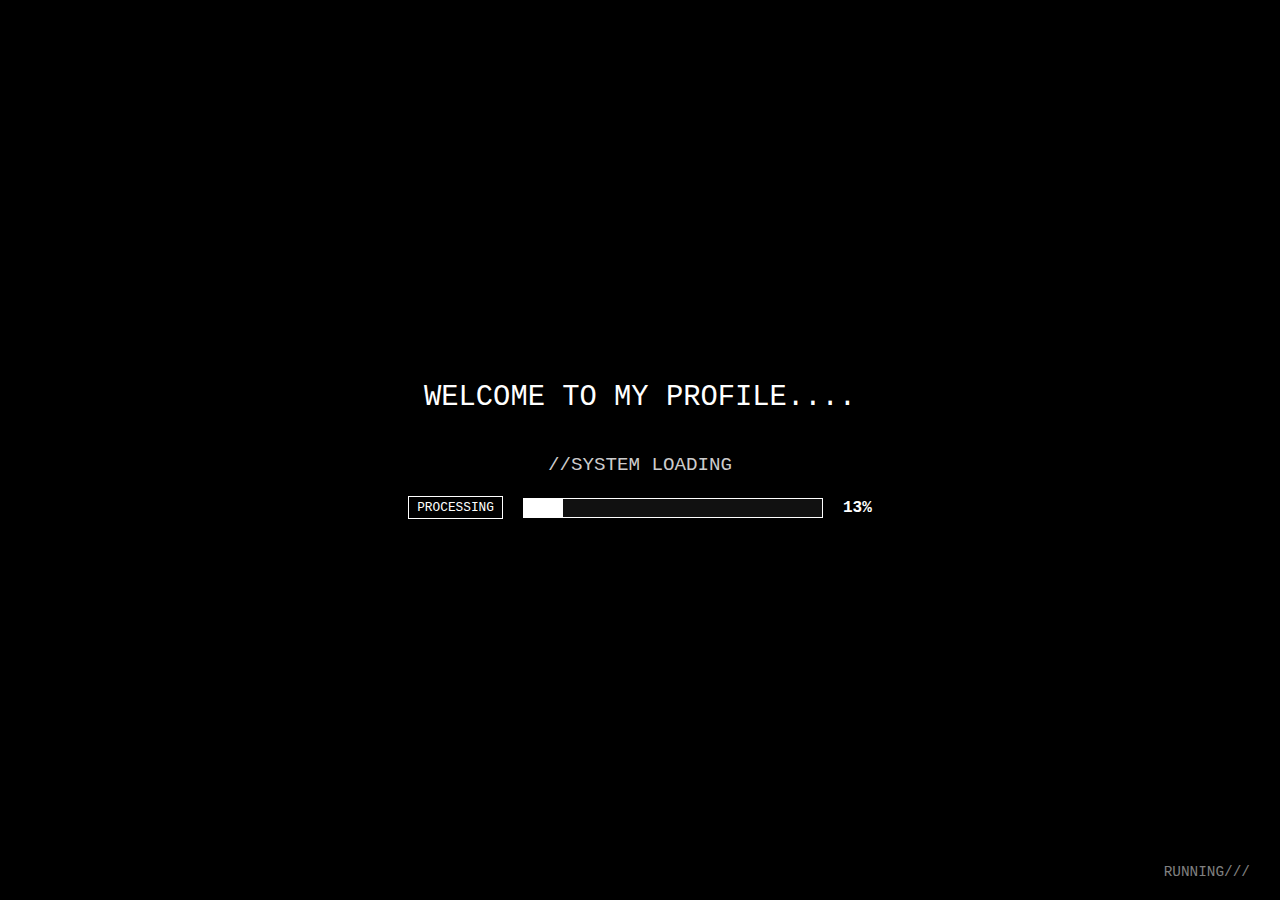
<file: index.html>
<!DOCTYPE html>
<html lang="en">
<head>
  <meta charset="UTF-8">
  <title>System Loading</title>
  <style>
    * {
      margin: 0;
      padding: 0;
      box-sizing: border-box;
    }

    body {
      background: black;
      color: white;
      font-family: 'Courier New', Courier, monospace;
      height: 100vh;
      display: flex;
      flex-direction: column;
      justify-content: center;
      align-items: center;
    }

    .header {
      font-size: 1.8rem;
      margin-bottom: 40px;
    }

    .status-text {
      margin-bottom: 20px;
      font-size: 1.2rem;
      color: #ccc;
    }

    .loader-wrapper {
      display: flex;
      align-items: center;
      gap: 10px;
    }

    .progress-bar {
      width: 300px;
      height: 20px;
      border: 1px solid white;
      background-color: #111;
      position: relative;
    }

    .progress-fill {
      background-color: white;
      height: 100%;
      width: 0%;
      transition: width 0.3s ease-in-out;
    }

    .percentage {
      margin-left: 10px;
      font-weight: bold;
    }

    .processing {
      margin-right: 10px;
      border: 1px solid white;
      padding: 3px 8px;
      font-size: 0.8rem;
    }

    .footer {
      position: absolute;
      bottom: 20px;
      right: 30px;
      color: gray;
      font-size: 0.9rem;
    }
  </style>
</head>
<body>

  <div class="header">WELCOME TO MY PROFILE....</div>
  <div class="status-text">//SYSTEM LOADING</div>

  <div class="loader-wrapper">
    <div class="processing">PROCESSING</div>
    <div class="progress-bar">
      <div class="progress-fill" id="progress-fill"></div>
    </div>
    <div class="percentage" id="percentage">0%</div>
  </div>

  <div class="footer">RUNNING///</div>

  <script>
    let percent = 0;
    const fill = document.getElementById("progress-fill");
    const percentText = document.getElementById("percentage");

    const loading = setInterval(() => {
      if (percent >= 100) {
        clearInterval(loading);
        window.location.href = "diagram.html"; // Redirect after loading complete
      } else {
        percent++;
        fill.style.width = percent + "%";
        percentText.innerText = percent + "%";
      }
    }, 50);
  </script>

</body>
</html>
</file>
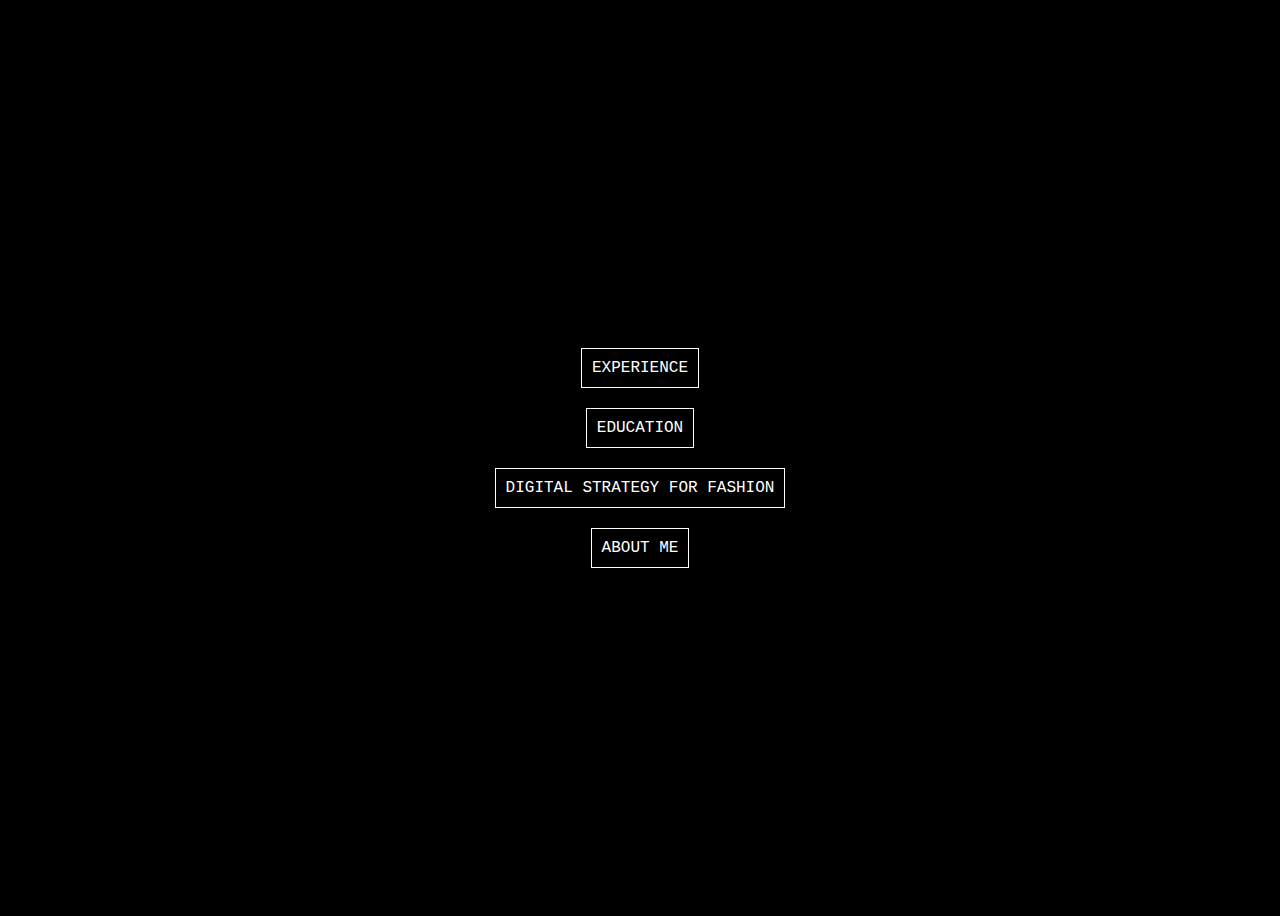
<file: CV.HTML>
<!DOCTYPE html>
<html lang="en">
<head>
    <meta charset="UTF-8">
    <meta name="viewport" content="width=device-width, initial-scale=1.0">
    <title>Interactive CV</title>
    <style>
        body {
            background-color: black;
            color: white;
            font-family: 'Courier New', monospace;
            text-align: center;
        }
        .map-container {
            display: flex;
            flex-direction: column;
            align-items: center;
            justify-content: center;
            height: 100vh;
        }
        .node {
            border: 1px solid white;
            padding: 10px;
            margin: 10px;
            display: inline-block;
            transition: 0.3s;
        }
        .node:hover {
            background-color: white;
            color: black;
        }
    </style>
</head>
<body>

    <div class="map-container">
        <div class="node">EXPERIENCE</div>
        <div class="node">EDUCATION</div>
        <div class="node">DIGITAL STRATEGY FOR FASHION</div>
        <div class="node">ABOUT ME</div>
    </div>

</body>
</html>
</file>
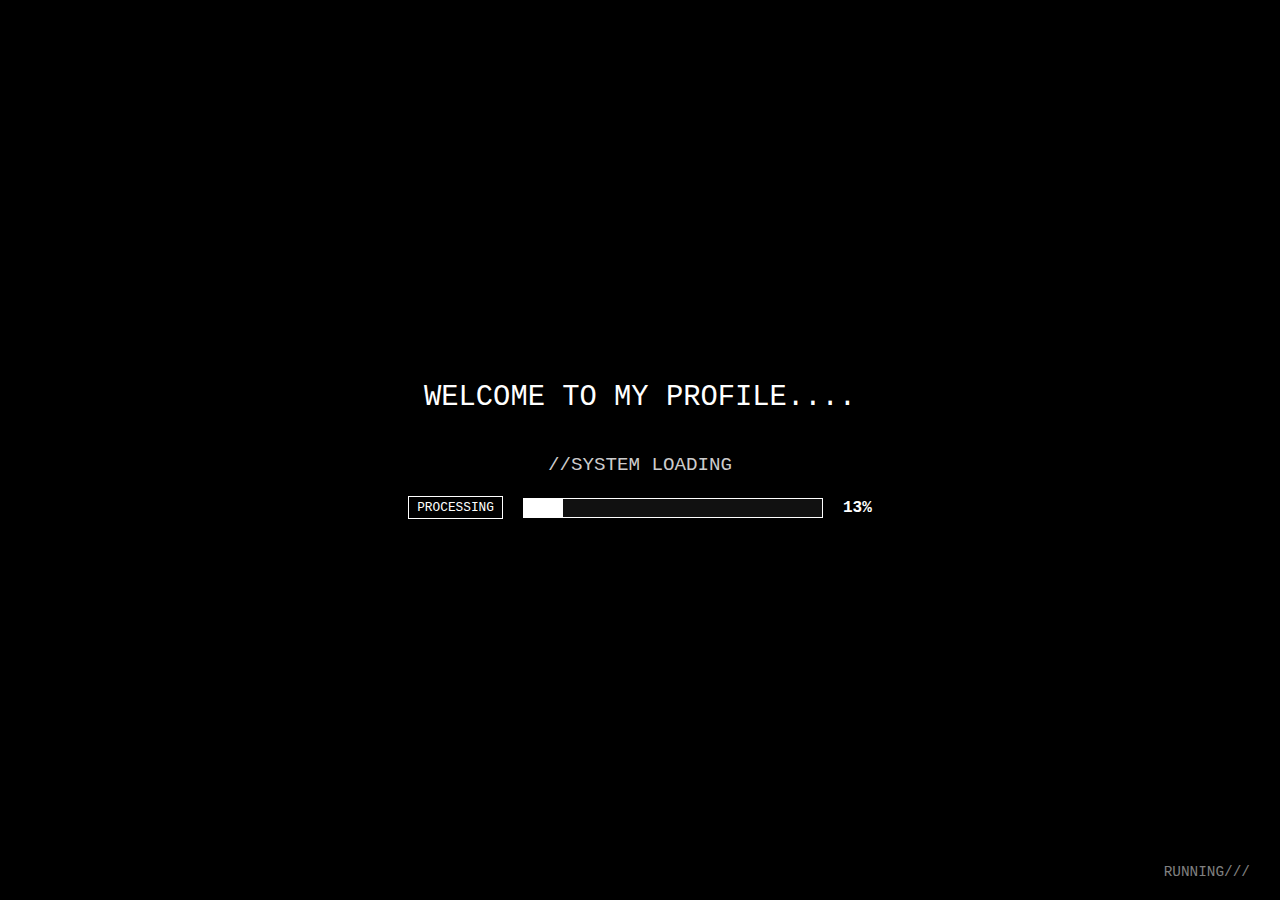
<file: loader.html>
<!DOCTYPE html>
<html lang="en">
<head>
  <meta charset="UTF-8">
  <title>System Loading</title>
  <style>
    * {
      margin: 0;
      padding: 0;
      box-sizing: border-box;
    }

    body {
      background: black;
      color: white;
      font-family: 'Courier New', Courier, monospace;
      height: 100vh;
      display: flex;
      flex-direction: column;
      justify-content: center;
      align-items: center;
    }

    .header {
      font-size: 1.8rem;
      margin-bottom: 40px;
    }

    .status-text {
      margin-bottom: 20px;
      font-size: 1.2rem;
      color: #ccc;
    }

    .loader-wrapper {
      display: flex;
      align-items: center;
      gap: 10px;
    }

    .progress-bar {
      width: 300px;
      height: 20px;
      border: 1px solid white;
      background-color: #111;
      position: relative;
    }

    .progress-fill {
      background-color: white;
      height: 100%;
      width: 0%;
      transition: width 0.3s ease-in-out;
    }

    .percentage {
      margin-left: 10px;
      font-weight: bold;
    }

    .processing {
      margin-right: 10px;
      border: 1px solid white;
      padding: 3px 8px;
      font-size: 0.8rem;
    }

    .footer {
      position: absolute;
      bottom: 20px;
      right: 30px;
      color: gray;
      font-size: 0.9rem;
    }
  </style>
</head>
<body>

  <div class="header">WELCOME TO MY PROFILE....</div>
  <div class="status-text">//SYSTEM LOADING</div>

  <div class="loader-wrapper">
    <div class="processing">PROCESSING</div>
    <div class="progress-bar">
      <div class="progress-fill" id="progress-fill"></div>
    </div>
    <div class="percentage" id="percentage">0%</div>
  </div>

  <div class="footer">RUNNING///</div>

  <script>
    let percent = 0;
    const fill = document.getElementById("progress-fill");
    const percentText = document.getElementById("percentage");

    const loading = setInterval(() => {
      if (percent >= 100) {
        clearInterval(loading);
        // TODO: Add transition to your actual portfolio here
      } else {
        percent++;
        fill.style.width = percent + "%";
        percentText.innerText = percent + "%";
      }
    }, 50);
  </script>

</body>
</html>
</file>
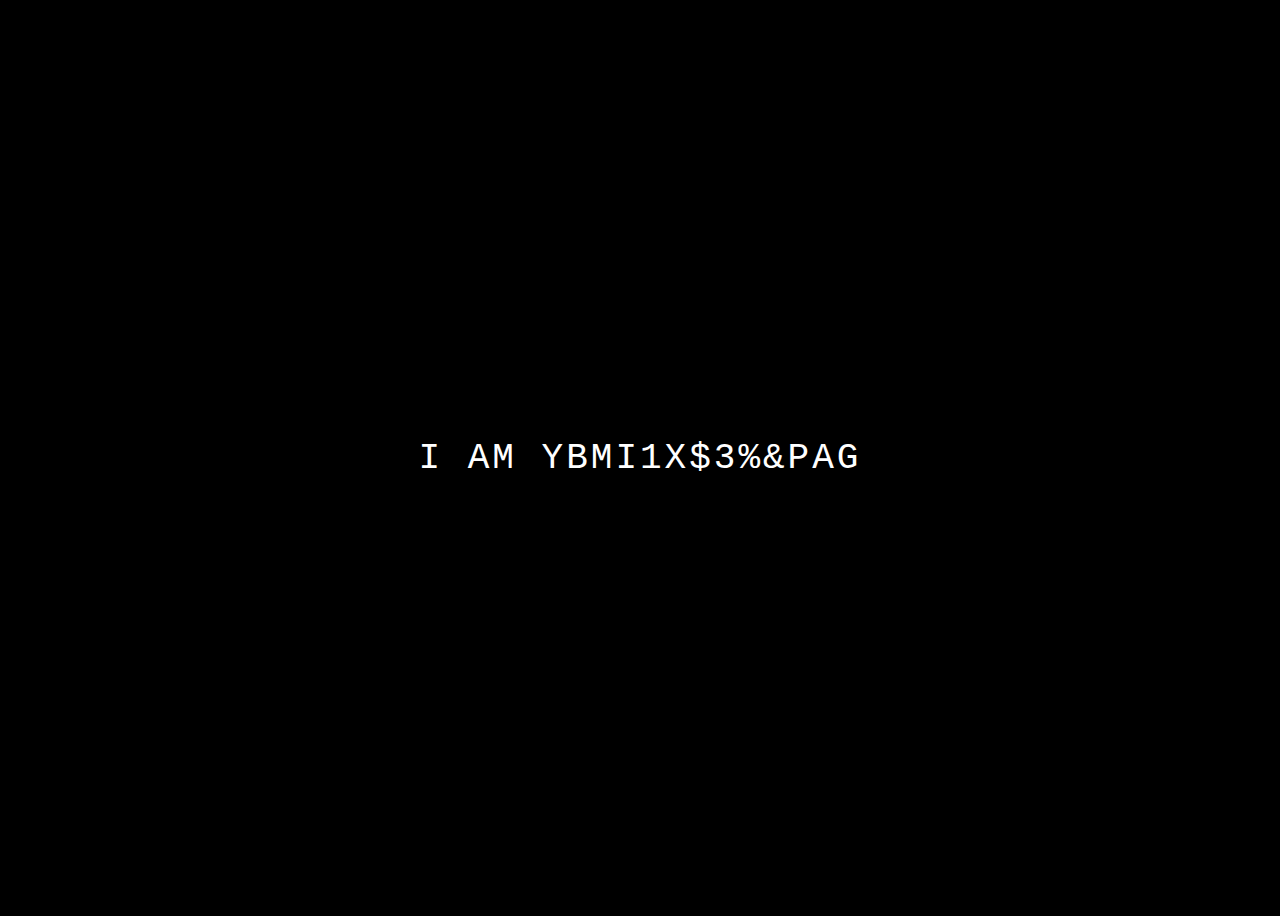
<file: NAME.HTML>
<!DOCTYPE html>
<html lang="en">
<head>
    <meta charset="UTF-8">
    <meta name="viewport" content="width=device-width, initial-scale=1.0">
    <title>Name Decryption</title>
    <style>
        body {
            background-color: black;
            color: white;
            font-family: 'Courier New', monospace;
            text-align: center;
            display: flex;
            align-items: center;
            justify-content: center;
            height: 100vh;
        }
        #name-container {
            font-size: 36px;
            letter-spacing: 3px;
        }
    </style>
</head>
<body>

    <div id="name-container">█ █ █ █ █ █ █ █ █ █ █ █ █</div>

    <script>
        const finalName = "I AM GRETA DZIALGA";
        const characters = "ABCDEFGHIJKLMNOPQRSTUVWXYZ0123456789@#$%&*!";
        let nameContainer = document.getElementById("name-container");
        let iterations = 0;

        let interval = setInterval(() => {
            let newText = "";
            for (let i = 0; i < finalName.length; i++) {
                if (iterations > i) {
                    newText += finalName[i];
                } else {
                    newText += characters[Math.floor(Math.random() * characters.length)];
                }
            }
            nameContainer.innerText = newText;

            if (iterations >= finalName.length) {
                clearInterval(interval);
                setTimeout(() => {
                    window.location.href = "cv.html"; // Redirect to CV Page
                }, 1000);
            }
            iterations++;
        }, 100);
    </script>

</body>
</html>
</file>
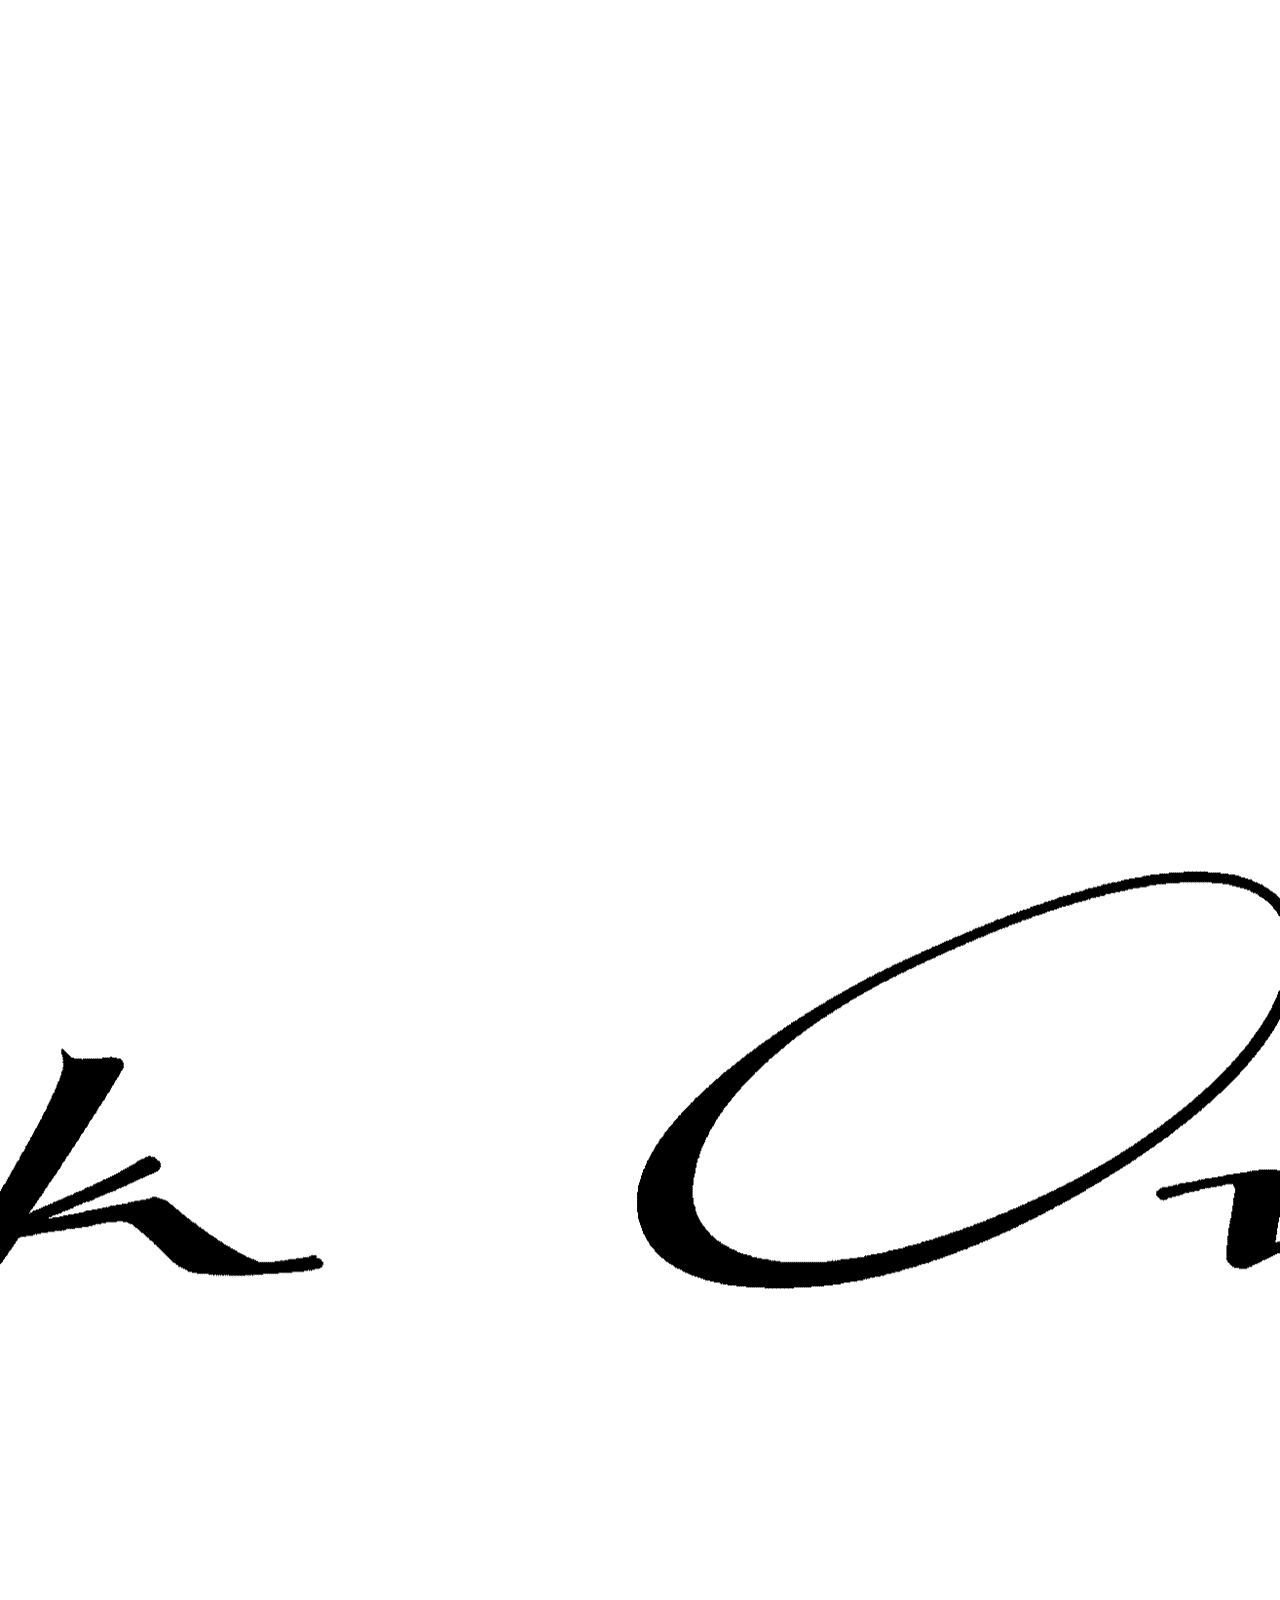
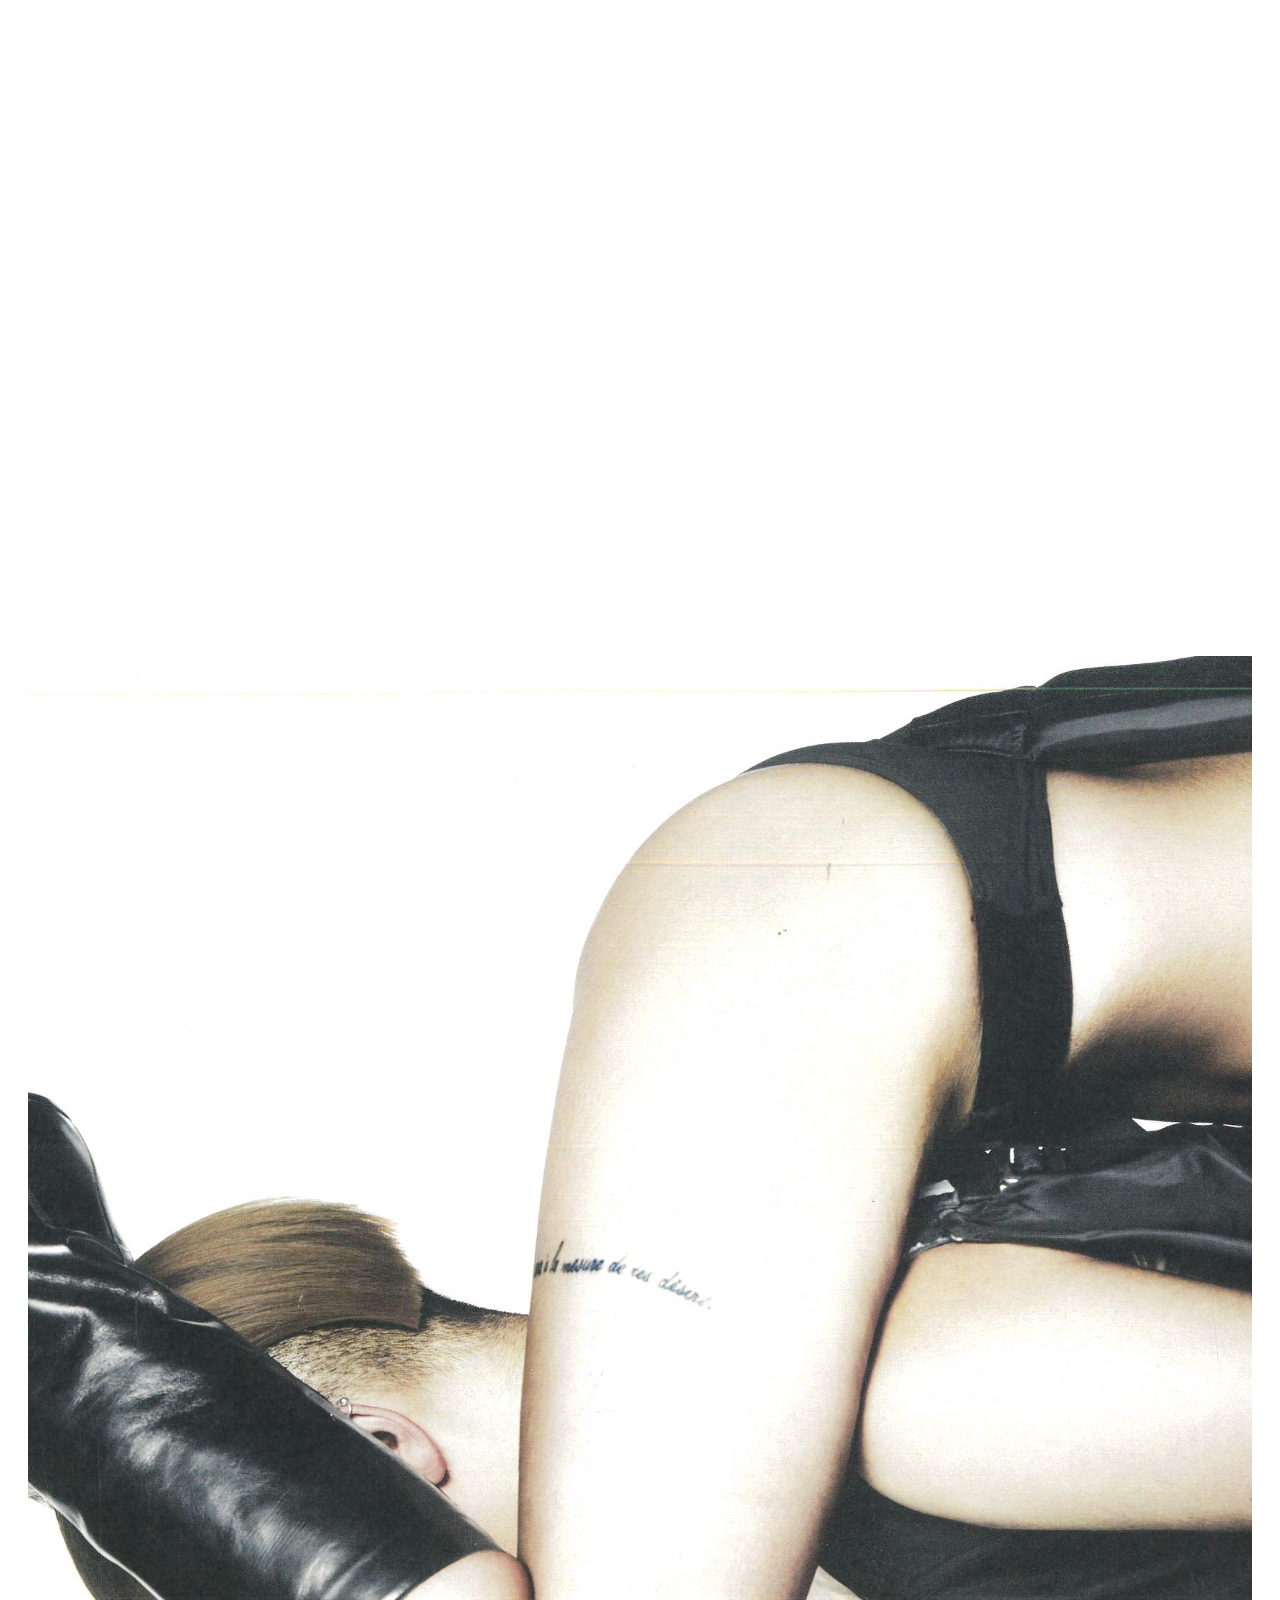
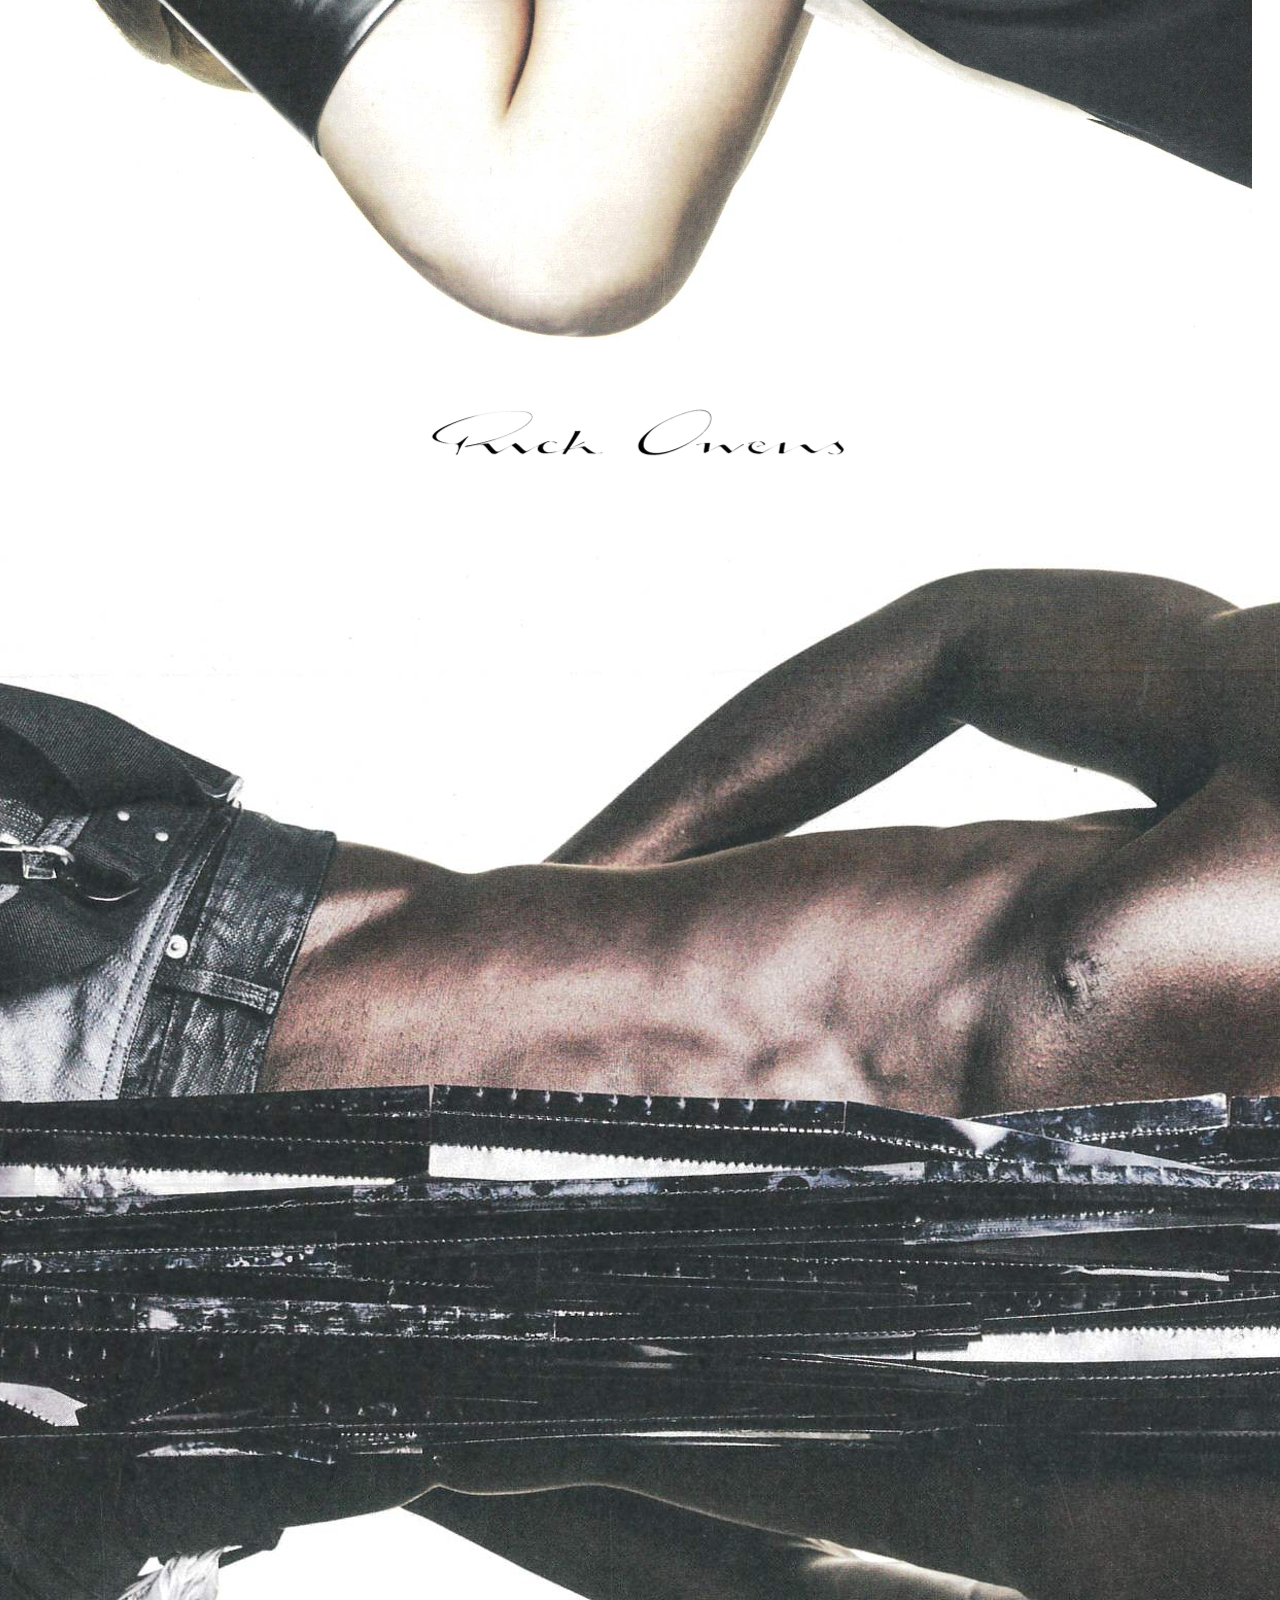
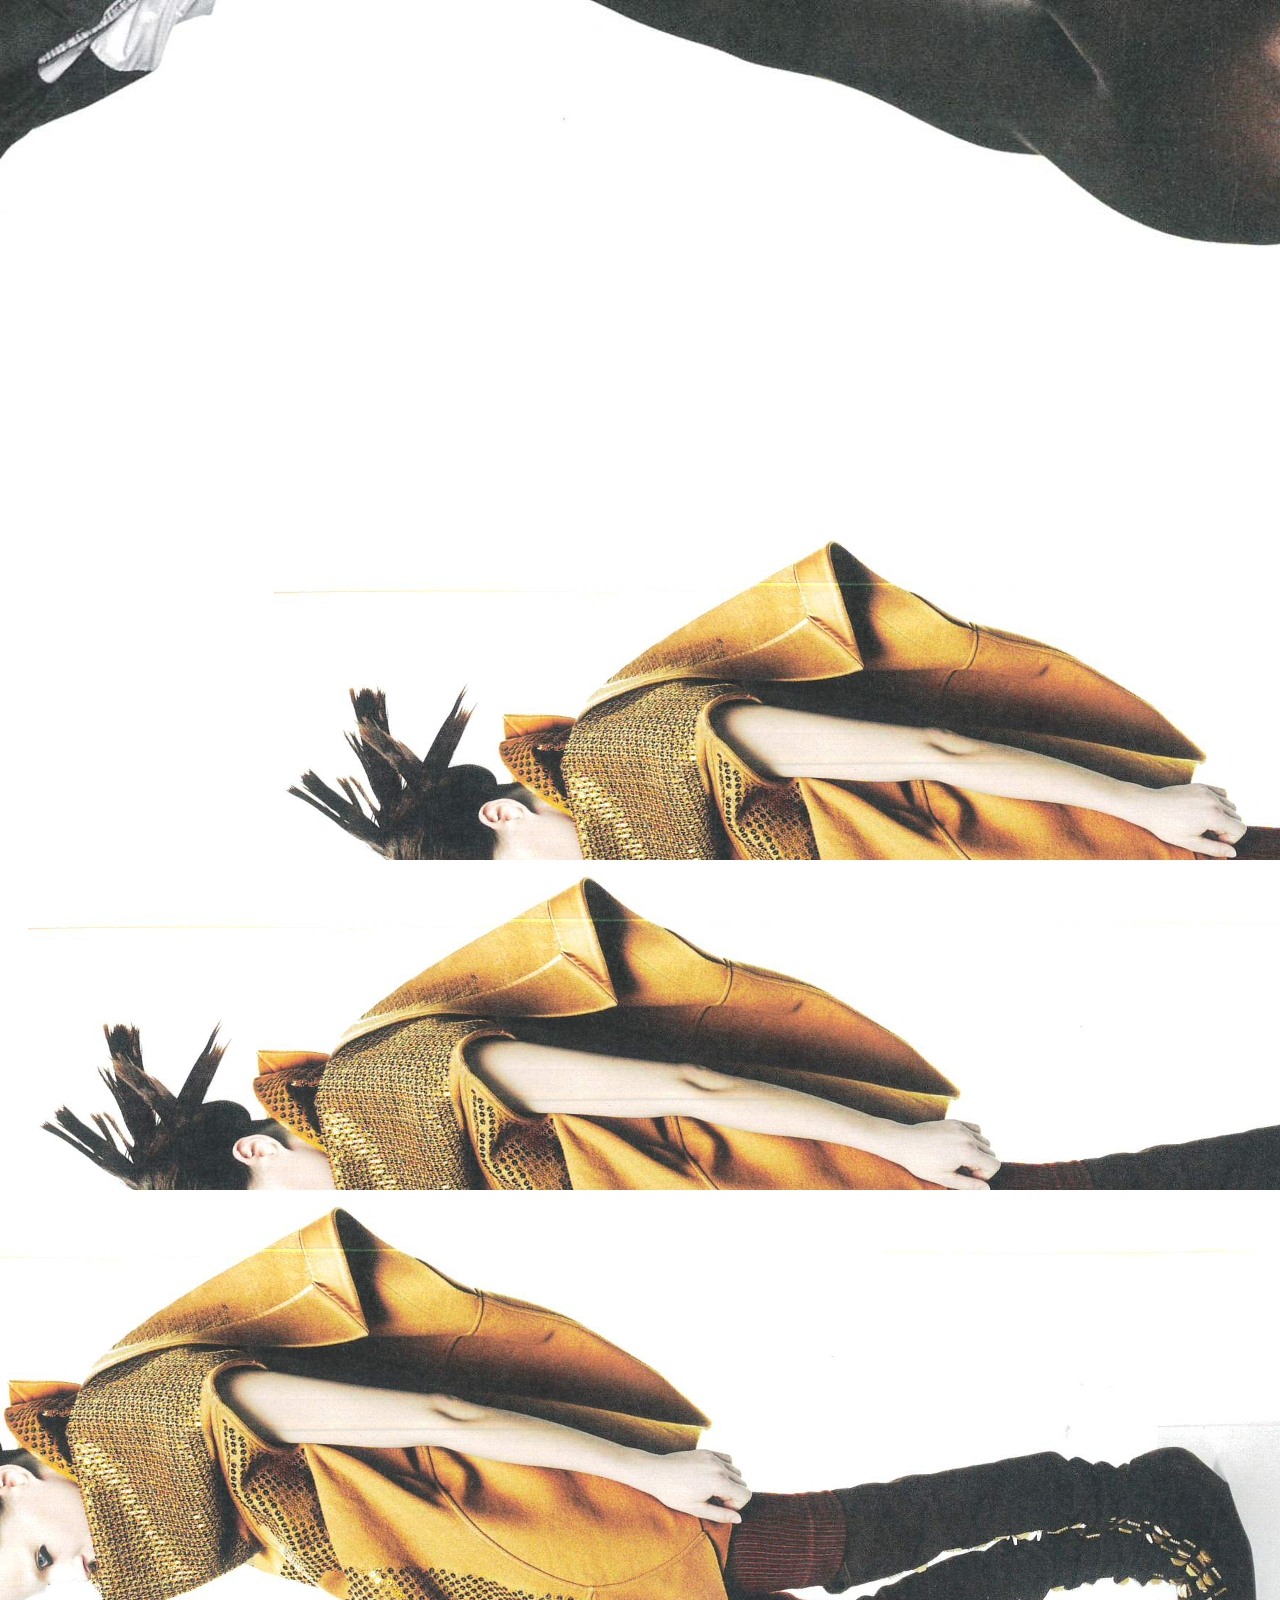
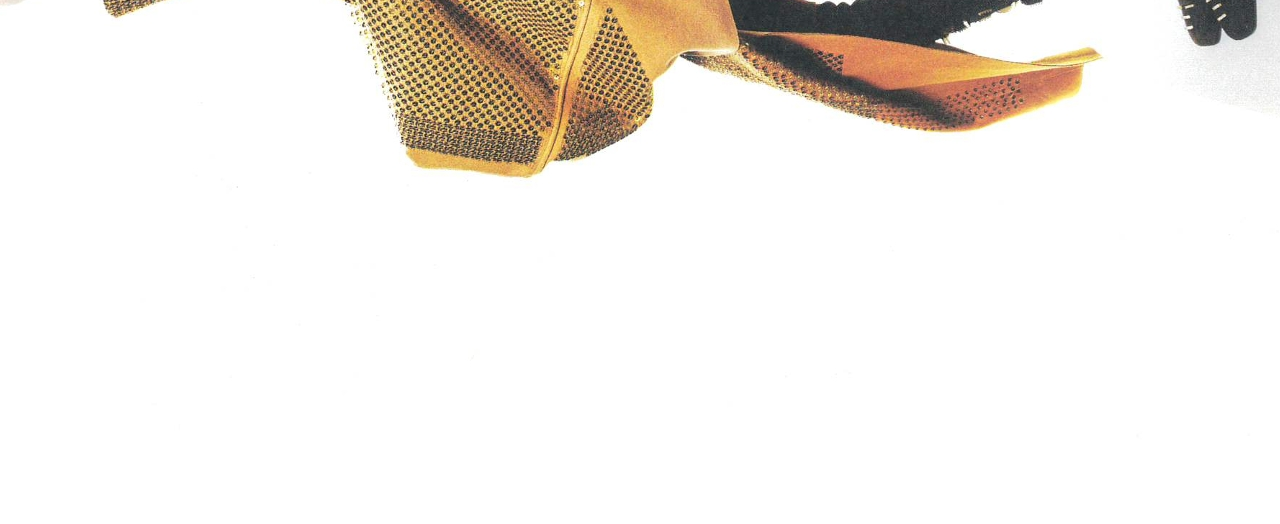
<file: rickowens.html>
<!DOCTYPE html>
<html lang="en">
<head>
    <meta charset="UTF-8">
    <meta name="viewport" content="width=device-width, initial-scale=1.0">
    <title>Rick Owens Project</title>
    <link rel="stylesheet" href="styles.css"> 
</head>
<body style="background-color: white; text-align: center;">

    <img src="IMAGES/RICKOWENS/RickOwensLogo.png" alt="Rick Owens Logo" class="project-logo">

    <div class="image-container">
        <img src="IMAGES/RICKOWENS/RICKOWENS01.jpg" alt="Page 1">
        <img src="IMAGES/RICKOWENS/RICKOWENS02.jpg" alt="Page 2">
        <img src="IMAGES/RICKOWENS/RICKOWENS03.jpg" alt="Page 3">
    </div>

</body>
</html>
</file>
<file: styles.css>
* {
  margin: 0;
  padding: 0;
  box-sizing: border-box;
}

body {
  background-color: black;
  color: #ff0033;
  font-family: Arial, sans-serif;
  overflow-x: hidden;
  overflow-y: auto;
  min-height: 200vh;
  display: flex;
  flex-direction: column;
  align-items: center;
}

/* Background GRETA Text */
.background-text {
  position: fixed;
  width: 100%;
  height: 100%;
  overflow: hidden;
  display: flex;
  flex-direction: column;
  justify-content: space-around;
  align-items: center;
  z-index: -1;
  pointer-events: none;
}

.text-row {
  display: flex;
  white-space: nowrap;
  font-size: 15vw;
  font-weight: bold;
  text-transform: uppercase;
  color: #ff0033;
  text-shadow: 5px 5px 0px black;
  letter-spacing: 5px;
  animation-duration: 25s;
  animation-iteration-count: infinite;
  animation-timing-function: linear;
}

.text-row:nth-child(even) {
  animation-name: moveLeft;
}

.text-row:nth-child(odd) {
  animation-name: moveRight;
}

@keyframes moveLeft {
  0% { transform: translateX(0); }
  100% { transform: translateX(-25%); }
}

@keyframes moveRight {
  0% { transform: translateX(0); }
  100% { transform: translateX(25%); }
}

/* Projects */
.projects {
  position: relative;
  width: 100%;
  margin-top: 150vh;
  display: flex;
  flex-direction: column;
  align-items: center;
  gap: 100px;
  padding-bottom: 100px;
}

.project-card {
  width: 250px;
  opacity: 0;
}

.project-card img {
  width: 100%;
  height: auto;
  object-fit: cover;
  border-radius: 10px;
  box-shadow: 0px 5px 15px rgba(0, 0, 0, 0.3);
}
.mac-book-pro-16-19,
.mac-book-pro-16-19 * {
  box-sizing: border-box;
}
.mac-book-pro-16-19 {
  background: #000000;
  height: 6346px;
  position: relative;
  overflow: hidden;
}
.line-1 {
  margin-top: -1px;
  border-style: solid;
  border-color: #ffffff;
  border-width: 1px 0 0 0;
  width: 1632px;
  height: 0px;
  position: absolute;
  left: 46px;
  top: 48px;
}
.ellipse-8 {
  background: #000000;
  border-radius: 50%;
  border-style: solid;
  border-color: #ffffff;
  border-width: 1px;
  width: 500px;
  height: 196px;
  position: absolute;
  left: 632px;
  top: 112px;
}
.i-am-greta {
  color: #ffffff;
  text-align: left;
  font-family: "Inter-Regular", sans-serif;
  font-size: 40px;
  font-weight: 400;
  position: absolute;
  left: 760px;
  top: 185px;
  width: 244px;
  height: 52px;
}
.ellipse-9 {
  background: #000000;
  border-radius: 50%;
  border-style: solid;
  border-color: #ffffff;
  border-width: 1px;
  width: 359px;
  height: 140px;
  position: absolute;
  left: 721px;
  top: 1574px;
}
.line-159 {
  margin-top: -1px;
  border-style: solid;
  border-color: #ffffff;
  border-width: 1px 0 0 0;
  width: 130px;
  height: 0px;
  position: absolute;
  left: 882px;
  top: 308px;
  transform-origin: 0 0;
  transform: rotate(90deg) scale(1, 1);
}
.line-160 {
  margin-top: -1px;
  border-style: solid;
  border-color: #ffffff;
  border-width: 1px 0 0 0;
  width: 611px;
  height: 0px;
  position: absolute;
  left: 882px;
  top: 438px;
  transform-origin: 0 0;
  transform: rotate(90deg) scale(1, 1);
}
.line-161 {
  margin-top: -1px;
  border-style: solid;
  border-color: #ffffff;
  border-width: 1px 0 0 0;
  width: 139px;
  height: 0px;
  position: absolute;
  left: 453px;
  top: 438px;
  transform-origin: 0 0;
  transform: rotate(90deg) scale(1, 1);
}
.line-162 {
  margin-top: -1px;
  border-style: solid;
  border-color: #ffffff;
  border-width: 1px 0 0 0;
  width: 428px;
  height: 0px;
  position: absolute;
  left: 882px;
  top: 438px;
  transform-origin: 0 0;
  transform: rotate(-180deg) scale(1, 1);
}
.line-163 {
  margin-top: -1px;
  border-style: solid;
  border-color: #ffffff;
  border-width: 1px 0 0 0;
  width: 428px;
  height: 0px;
  position: absolute;
  left: 1311px;
  top: 438px;
  transform-origin: 0 0;
  transform: rotate(-180deg) scale(1, 1);
}
.line-164 {
  background: #ffffff;
  margin-top: -1px;
  border-style: solid;
  border-color: #ffffff;
  border-width: 1px 0 0 0;
  width: 31px;
  height: 0px;
  position: absolute;
  left: 453px;
  top: 636px;
  transform-origin: 0 0;
  transform: rotate(90deg) scale(1, 1);
}
.line-165 {
  background: #ffffff;
  margin-top: -1px;
  border-style: solid;
  border-color: #ffffff;
  border-width: 1px 0 0 0;
  width: 20px;
  height: 0px;
  position: absolute;
  left: 434px;
  top: 667px;
}
.line-166 {
  background: #ffffff;
  margin-top: -1px;
  border-style: solid;
  border-color: #ffffff;
  border-width: 1px 0 0 0;
  width: 20px;
  height: 0px;
  position: absolute;
  left: 199px;
  top: 667px;
}
.line-167 {
  background: #ffffff;
  margin-top: -1px;
  border-style: solid;
  border-color: #ffffff;
  border-width: 1px 0 0 0;
  width: 41px;
  height: 0px;
  position: absolute;
  left: 453px;
  top: 667px;
  transform-origin: 0 0;
  transform: rotate(90deg) scale(1, 1);
}
.line-168 {
  background: #ffffff;
  margin-top: -1px;
  border-style: solid;
  border-color: #ffffff;
  border-width: 1px 0 0 0;
  width: 20px;
  height: 0px;
  position: absolute;
  left: 434px;
  top: 708px;
}
.rectangle-60 {
  background: #000000;
  border-style: solid;
  border-color: #ffffff;
  border-width: 1px;
  width: 225px;
  height: 32px;
  position: absolute;
  left: 214px;
  top: 653px;
}
.marketing-intern {
  color: #ffffff;
  text-align: right;
  font-family: "Inter-Regular", sans-serif;
  font-size: 10px;
  font-weight: 400;
  position: absolute;
  left: 219px;
  top: 660px;
  width: 213px;
  height: 18px;
}
.rectangle-61 {
  background: #000000;
  border-style: solid;
  border-color: #ffffff;
  border-width: 1px;
  width: 225px;
  height: 32px;
  position: absolute;
  left: 214px;
  top: 692px;
}
.showroom-intern {
  color: #ffffff;
  text-align: right;
  font-family: "Inter-Regular", sans-serif;
  font-size: 10px;
  font-weight: 400;
  position: absolute;
  left: 219px;
  top: 699px;
  width: 213px;
  height: 18px;
}
.line-169 {
  background: #ffffff;
  margin-top: -1px;
  border-style: solid;
  border-color: #ffffff;
  border-width: 1px 0 0 0;
  width: 40px;
  height: 0px;
  position: absolute;
  left: 453px;
  top: 708px;
  transform-origin: 0 0;
  transform: rotate(90deg) scale(1, 1);
}
.line-170 {
  background: #ffffff;
  margin-top: -1px;
  border-style: solid;
  border-color: #ffffff;
  border-width: 1px 0 0 0;
  width: 20px;
  height: 0px;
  position: absolute;
  left: 434px;
  top: 748px;
}
.rectangle-62 {
  background: #000000;
  border-style: solid;
  border-color: #ffffff;
  border-width: 1px;
  width: 225px;
  height: 32px;
  position: absolute;
  left: 214px;
  top: 734px;
}
.team-associated {
  color: #ffffff;
  text-align: right;
  font-family: "Inter-Regular", sans-serif;
  font-size: 10px;
  font-weight: 400;
  position: absolute;
  left: 219px;
  top: 741px;
  width: 213px;
  height: 18px;
}
.line-171 {
  background: #ffffff;
  margin-top: -1px;
  border-style: solid;
  border-color: #ffffff;
  border-width: 1px 0 0 0;
  width: 31px;
  height: 0px;
  position: absolute;
  left: 199px;
  top: 666px;
  transform-origin: 0 0;
  transform: rotate(90deg) scale(1, 1);
}
.line-172 {
  background: #ffffff;
  margin-top: -1px;
  border-style: solid;
  border-color: #ffffff;
  border-width: 1px 0 0 0;
  width: 20px;
  height: 0px;
  position: absolute;
  left: 180px;
  top: 697px;
}
.line-173 {
  background: #ffffff;
  margin-top: -1px;
  border-style: solid;
  border-color: #ffffff;
  border-width: 1px 0 0 0;
  width: 41px;
  height: 0px;
  position: absolute;
  left: 199px;
  top: 697px;
  transform-origin: 0 0;
  transform: rotate(90deg) scale(1, 1);
}
.line-174 {
  background: #ffffff;
  margin-top: -1px;
  border-style: solid;
  border-color: #ffffff;
  border-width: 1px 0 0 0;
  width: 20px;
  height: 0px;
  position: absolute;
  left: 180px;
  top: 738px;
}
.rectangle-63 {
  background: #000000;
  border-style: solid;
  border-color: #ffffff;
  border-width: 1px;
  width: 154px;
  height: 32px;
  position: absolute;
  left: 31px;
  top: 683px;
}
.dutration {
  color: #ffffff;
  text-align: right;
  font-family: "Inter-Regular", sans-serif;
  font-size: 10px;
  font-weight: 400;
  position: absolute;
  left: -35px;
  top: 690px;
  width: 213px;
  height: 18px;
}
.rectangle-64 {
  background: #000000;
  border-style: solid;
  border-color: #ffffff;
  border-width: 1px;
  width: 154px;
  height: 32px;
  position: absolute;
  left: 31px;
  top: 722px;
}
.location {
  color: #ffffff;
  text-align: right;
  font-family: "Inter-Regular", sans-serif;
  font-size: 10px;
  font-weight: 400;
  position: absolute;
  left: -35px;
  top: 729px;
  width: 213px;
  height: 18px;
}
.line-175 {
  background: #ffffff;
  margin-top: -1px;
  border-style: solid;
  border-color: #ffffff;
  border-width: 1px 0 0 0;
  width: 40px;
  height: 0px;
  position: absolute;
  left: 199px;
  top: 738px;
  transform-origin: 0 0;
  transform: rotate(90deg) scale(1, 1);
}
.line-176 {
  background: #ffffff;
  margin-top: -1px;
  border-style: solid;
  border-color: #ffffff;
  border-width: 1px 0 0 0;
  width: 20px;
  height: 0px;
  position: absolute;
  left: 180px;
  top: 778px;
}
.rectangle-65 {
  background: #000000;
  border-style: solid;
  border-color: #ffffff;
  border-width: 1px;
  width: 154px;
  height: 32px;
  position: absolute;
  left: 31px;
  top: 764px;
}
.job-description {
  color: #ffffff;
  text-align: right;
  font-family: "Inter-Regular", sans-serif;
  font-size: 10px;
  font-weight: 400;
  position: absolute;
  left: -35px;
  top: 771px;
  width: 213px;
  height: 18px;
}
.line-177 {
  background: #ffffff;
  margin-top: -1px;
  border-style: solid;
  border-color: #ffffff;
  border-width: 1px 0 0 0;
  width: 41px;
  height: 0px;
  position: absolute;
  left: 532px;
  top: 1229px;
  transform-origin: 0 0;
  transform: rotate(90deg) scale(1, 1);
}
.line-178 {
  background: #ffffff;
  margin-top: -1px;
  border-style: solid;
  border-color: #ffffff;
  border-width: 1px 0 0 0;
  width: 20px;
  height: 0px;
  position: absolute;
  left: 513px;
  top: 1270px;
}
.rectangle-66 {
  background: #000000;
  border-style: solid;
  border-color: #ffffff;
  border-width: 1px;
  width: 225px;
  height: 32px;
  position: absolute;
  left: 293px;
  top: 1254px;
}
.partnerships {
  color: #ffffff;
  text-align: right;
  font-family: "Inter-Regular", sans-serif;
  font-size: 10px;
  font-weight: 400;
  position: absolute;
  left: 298px;
  top: 1261px;
  width: 213px;
  height: 18px;
}
.line-179 {
  background: #ffffff;
  margin-top: -1px;
  border-style: solid;
  border-color: #ffffff;
  border-width: 1px 0 0 0;
  width: 40px;
  height: 0px;
  position: absolute;
  left: 532px;
  top: 1270px;
  transform-origin: 0 0;
  transform: rotate(90deg) scale(1, 1);
}
.line-180 {
  background: #ffffff;
  margin-top: -1px;
  border-style: solid;
  border-color: #ffffff;
  border-width: 1px 0 0 0;
  width: 20px;
  height: 0px;
  position: absolute;
  left: 513px;
  top: 1310px;
}
.rectangle-67 {
  background: #000000;
  border-style: solid;
  border-color: #ffffff;
  border-width: 1px;
  width: 225px;
  height: 32px;
  position: absolute;
  left: 293px;
  top: 1296px;
}
.marks {
  color: #ffffff;
  text-align: right;
  font-family: "Inter-Regular", sans-serif;
  font-size: 10px;
  font-weight: 400;
  position: absolute;
  left: 298px;
  top: 1303px;
  width: 213px;
  height: 18px;
}
.line-181 {
  background: #ffffff;
  margin-top: -1px;
  border-style: solid;
  border-color: #ffffff;
  border-width: 1px 0 0 0;
  width: 103px;
  height: 0px;
  position: absolute;
  left: 882px;
  top: 1109px;
  transform-origin: 0 0;
  transform: rotate(90deg) scale(1, 1);
}
.line-182 {
  background: #ffffff;
  margin-top: -1px;
  border-style: solid;
  border-color: #ffffff;
  border-width: 1px 0 0 0;
  width: 20px;
  height: 0px;
  position: absolute;
  left: 863px;
  top: 1212px;
}
.line-183 {
  background: #ffffff;
  margin-top: -1px;
  border-style: solid;
  border-color: #ffffff;
  border-width: 1px 0 0 0;
  width: 110px;
  height: 0px;
  position: absolute;
  left: 533px;
  top: 1199px;
  transform-origin: 0 0;
  transform: rotate(0deg) scale(1, 1);
}
.line-184 {
  background: #ffffff;
  margin-top: -1px;
  border-style: solid;
  border-color: #ffffff;
  border-width: 1px 0 0 0;
  width: 41px;
  height: 0px;
  position: absolute;
  left: 882px;
  top: 1212px;
  transform-origin: 0 0;
  transform: rotate(90deg) scale(1, 1);
}
.line-185 {
  background: #ffffff;
  margin-top: -1px;
  border-style: solid;
  border-color: #ffffff;
  border-width: 1px 0 0 0;
  width: 20px;
  height: 0px;
  position: absolute;
  left: 863px;
  top: 1253px;
}
.rectangle-68 {
  background: #000000;
  border-style: solid;
  border-color: #ffffff;
  border-width: 1px;
  width: 225px;
  height: 32px;
  position: absolute;
  left: 643px;
  top: 1198px;
}
.providence-high-school {
  color: #ffffff;
  text-align: right;
  font-family: "Inter-Regular", sans-serif;
  font-size: 10px;
  font-weight: 400;
  position: absolute;
  left: 721px;
  top: 1205px;
  width: 140px;
  height: 18px;
}
.rectangle-69 {
  background: #000000;
  border-style: solid;
  border-color: #ffffff;
  border-width: 1px;
  width: 225px;
  height: 43px;
  position: absolute;
  left: 643px;
  top: 1237px;
}
.central-piedmont-community-college {
  color: #ffffff;
  text-align: right;
  font-family: "Inter-Regular", sans-serif;
  font-size: 10px;
  font-weight: 400;
  position: absolute;
  left: 692px;
  top: 1244px;
  width: 169px;
  height: 18px;
}
.line-186 {
  background: #ffffff;
  margin-top: -1px;
  border-style: solid;
  border-color: #ffffff;
  border-width: 1px 0 0 0;
  width: 48px;
  height: 0px;
  position: absolute;
  left: 882px;
  top: 1253px;
  transform-origin: 0 0;
  transform: rotate(90deg) scale(1, 1);
}
.line-187 {
  background: #ffffff;
  margin-top: -1px;
  border-style: solid;
  border-color: #ffffff;
  border-width: 1px 0 0 0;
  width: 20px;
  height: 0px;
  position: absolute;
  left: 863px;
  top: 1301px;
}
.rectangle-70 {
  background: #000000;
  border-style: solid;
  border-color: #ffffff;
  border-width: 1px;
  width: 225px;
  height: 32px;
  position: absolute;
  left: 643px;
  top: 1290px;
}
.polimoda {
  color: #ffffff;
  text-align: right;
  font-family: "Inter-Regular", sans-serif;
  font-size: 10px;
  font-weight: 400;
  position: absolute;
  left: 648px;
  top: 1297px;
  width: 213px;
  height: 18px;
}
.line-188 {
  background: #ffffff;
  margin-top: -1px;
  border-style: solid;
  border-color: #ffffff;
  border-width: 1px 0 0 0;
  width: 31px;
  height: 0px;
  position: absolute;
  left: 532px;
  top: 1198px;
  transform-origin: 0 0;
  transform: rotate(90deg) scale(1, 1);
}
.line-189 {
  background: #ffffff;
  margin-top: -1px;
  border-style: solid;
  border-color: #ffffff;
  border-width: 1px 0 0 0;
  width: 20px;
  height: 0px;
  position: absolute;
  left: 513px;
  top: 1229px;
}
.rectangle-71 {
  background: #000000;
  border-style: solid;
  border-color: #ffffff;
  border-width: 1px;
  width: 225px;
  height: 32px;
  position: absolute;
  left: 293px;
  top: 1215px;
}
.course {
  color: #ffffff;
  text-align: right;
  font-family: "Inter-Regular", sans-serif;
  font-size: 10px;
  font-weight: 400;
  position: absolute;
  left: 445px;
  top: 1222px;
  width: 66px;
  height: 18px;
}
.line-190 {
  background: #ffffff;
  margin-top: -1px;
  border-style: solid;
  border-color: #ffffff;
  border-width: 1px 0 0 0;
  width: 41px;
  height: 0px;
  position: absolute;
  left: 903px;
  top: 1745px;
  transform-origin: 0 0;
  transform: rotate(90deg) scale(1, 1);
}
.line-191 {
  background: #ffffff;
  margin-top: -1px;
  border-style: solid;
  border-color: #ffffff;
  border-width: 1px 0 0 0;
  width: 20px;
  height: 0px;
  position: absolute;
  left: 884px;
  top: 1786px;
}
.rectangle-72 {
  background: #000000;
  border-style: solid;
  border-color: #ffffff;
  border-width: 1px;
  width: 225px;
  height: 32px;
  position: absolute;
  left: 664px;
  top: 1770px;
}
.fashion-management {
  color: #ffffff;
  text-align: right;
  font-family: "Inter-Regular", sans-serif;
  font-size: 10px;
  font-weight: 400;
  position: absolute;
  left: 669px;
  top: 1777px;
  width: 213px;
  height: 18px;
}
.line-192 {
  background: #ffffff;
  margin-top: -1px;
  border-style: solid;
  border-color: #ffffff;
  border-width: 1px 0 0 0;
  width: 40px;
  height: 0px;
  position: absolute;
  left: 903px;
  top: 1786px;
  transform-origin: 0 0;
  transform: rotate(90deg) scale(1, 1);
}
.line-193 {
  background: #ffffff;
  margin-top: -1px;
  border-style: solid;
  border-color: #ffffff;
  border-width: 1px 0 0 0;
  width: 20px;
  height: 0px;
  position: absolute;
  left: 884px;
  top: 1826px;
}
.rectangle-73 {
  background: #000000;
  border-style: solid;
  border-color: #ffffff;
  border-width: 1px;
  width: 225px;
  height: 32px;
  position: absolute;
  left: 664px;
  top: 1812px;
}
.digital-marketing {
  color: #ffffff;
  text-align: right;
  font-family: "Inter-Regular", sans-serif;
  font-size: 10px;
  font-weight: 400;
  position: absolute;
  left: 669px;
  top: 1819px;
  width: 213px;
  height: 18px;
}
.line-194 {
  background: #ffffff;
  margin-top: -1px;
  border-style: solid;
  border-color: #ffffff;
  border-width: 1px 0 0 0;
  width: 59px;
  height: 0px;
  position: absolute;
  left: 234px;
  top: 1216px;
  transform-origin: 0 0;
  transform: rotate(0deg) scale(1, 1);
}
.line-195 {
  background: #ffffff;
  margin-top: -1px;
  border-style: solid;
  border-color: #ffffff;
  border-width: 1px 0 0 0;
  width: 31px;
  height: 0px;
  position: absolute;
  left: 903px;
  top: 1714px;
  transform-origin: 0 0;
  transform: rotate(90deg) scale(1, 1);
}
.line-196 {
  background: #ffffff;
  margin-top: -1px;
  border-style: solid;
  border-color: #ffffff;
  border-width: 1px 0 0 0;
  width: 20px;
  height: 0px;
  position: absolute;
  left: 884px;
  top: 1745px;
}
.rectangle-74 {
  background: #000000;
  border-style: solid;
  border-color: #ffffff;
  border-width: 1px;
  width: 225px;
  height: 32px;
  position: absolute;
  left: 664px;
  top: 1731px;
}
.fashion-market-research {
  color: #ffffff;
  text-align: right;
  font-family: "Inter-Regular", sans-serif;
  font-size: 10px;
  font-weight: 400;
  position: absolute;
  left: 736px;
  top: 1738px;
  width: 146px;
  height: 18px;
}
.line-197 {
  background: #ffffff;
  margin-top: -1px;
  border-style: solid;
  border-color: #ffffff;
  border-width: 1px 0 0 0;
  width: 41px;
  height: 0px;
  position: absolute;
  left: 903px;
  top: 1868px;
  transform-origin: 0 0;
  transform: rotate(90deg) scale(1, 1);
}
.line-198 {
  background: #ffffff;
  margin-top: -1px;
  border-style: solid;
  border-color: #ffffff;
  border-width: 1px 0 0 0;
  width: 20px;
  height: 0px;
  position: absolute;
  left: 884px;
  top: 1909px;
}
.rectangle-75 {
  background: #000000;
  border-style: solid;
  border-color: #ffffff;
  border-width: 1px;
  width: 225px;
  height: 32px;
  position: absolute;
  left: 664px;
  top: 1893px;
}
.fashion-journalism {
  color: #ffffff;
  text-align: right;
  font-family: "Inter-Regular", sans-serif;
  font-size: 10px;
  font-weight: 400;
  position: absolute;
  left: 669px;
  top: 1900px;
  width: 213px;
  height: 18px;
}
.line-199 {
  background: #ffffff;
  margin-top: -1px;
  border-style: solid;
  border-color: #ffffff;
  border-width: 1px 0 0 0;
  width: 40px;
  height: 0px;
  position: absolute;
  left: 903px;
  top: 1909px;
  transform-origin: 0 0;
  transform: rotate(90deg) scale(1, 1);
}
.line-200 {
  background: #ffffff;
  margin-top: -1px;
  border-style: solid;
  border-color: #ffffff;
  border-width: 1px 0 0 0;
  width: 20px;
  height: 0px;
  position: absolute;
  left: 884px;
  top: 1949px;
}
.rectangle-76 {
  background: #000000;
  border-style: solid;
  border-color: #ffffff;
  border-width: 1px;
  width: 225px;
  height: 32px;
  position: absolute;
  left: 664px;
  top: 1935px;
}
.fashion-communications {
  color: #ffffff;
  text-align: right;
  font-family: "Inter-Regular", sans-serif;
  font-size: 10px;
  font-weight: 400;
  position: absolute;
  left: 669px;
  top: 1942px;
  width: 213px;
  height: 18px;
}
.line-201 {
  background: #ffffff;
  margin-top: -1px;
  border-style: solid;
  border-color: #ffffff;
  border-width: 1px 0 0 0;
  width: 47px;
  height: 0px;
  position: absolute;
  left: 903px;
  top: 1821px;
  transform-origin: 0 0;
  transform: rotate(90deg) scale(1, 1);
}
.line-202 {
  background: #ffffff;
  margin-top: -1px;
  border-style: solid;
  border-color: #ffffff;
  border-width: 1px 0 0 0;
  width: 20px;
  height: 0px;
  position: absolute;
  left: 884px;
  top: 1868px;
}
.rectangle-77 {
  background: #000000;
  border-style: solid;
  border-color: #ffffff;
  border-width: 1px;
  width: 225px;
  height: 32px;
  position: absolute;
  left: 664px;
  top: 1854px;
}
.web-3-blockchain {
  color: #ffffff;
  text-align: right;
  font-family: "Inter-Regular", sans-serif;
  font-size: 10px;
  font-weight: 400;
  position: absolute;
  left: 771px;
  top: 1861px;
  width: 111px;
  height: 18px;
}
.line-203 {
  background: #ffffff;
  margin-top: -1px;
  border-style: solid;
  border-color: #ffffff;
  border-width: 1px 0 0 0;
  width: 41px;
  height: 0px;
  position: absolute;
  left: 903px;
  top: 1991px;
  transform-origin: 0 0;
  transform: rotate(90deg) scale(1, 1);
}
.line-204 {
  background: #ffffff;
  margin-top: -1px;
  border-style: solid;
  border-color: #ffffff;
  border-width: 1px 0 0 0;
  width: 20px;
  height: 0px;
  position: absolute;
  left: 884px;
  top: 2032px;
}
.rectangle-78 {
  background: #000000;
  border-style: solid;
  border-color: #ffffff;
  border-width: 1px;
  width: 225px;
  height: 32px;
  position: absolute;
  left: 664px;
  top: 2016px;
}
.entrepreneurship {
  color: #ffffff;
  text-align: right;
  font-family: "Inter-Regular", sans-serif;
  font-size: 10px;
  font-weight: 400;
  position: absolute;
  left: 669px;
  top: 2023px;
  width: 213px;
  height: 18px;
}
.line-205 {
  background: #ffffff;
  margin-top: -1px;
  border-style: solid;
  border-color: #ffffff;
  border-width: 1px 0 0 0;
  width: 40px;
  height: 0px;
  position: absolute;
  left: 903px;
  top: 2032px;
  transform-origin: 0 0;
  transform: rotate(90deg) scale(1, 1);
}
.line-206 {
  background: #ffffff;
  margin-top: -1px;
  border-style: solid;
  border-color: #ffffff;
  border-width: 1px 0 0 0;
  width: 20px;
  height: 0px;
  position: absolute;
  left: 884px;
  top: 2072px;
}
.rectangle-79 {
  background: #000000;
  border-style: solid;
  border-color: #ffffff;
  border-width: 1px;
  width: 225px;
  height: 32px;
  position: absolute;
  left: 664px;
  top: 2058px;
}
.fashion-merchandising {
  color: #ffffff;
  text-align: right;
  font-family: "Inter-Regular", sans-serif;
  font-size: 10px;
  font-weight: 400;
  position: absolute;
  left: 669px;
  top: 2065px;
  width: 213px;
  height: 18px;
}
.line-207 {
  background: #ffffff;
  margin-top: -1px;
  border-style: solid;
  border-color: #ffffff;
  border-width: 1px 0 0 0;
  width: 42px;
  height: 0px;
  position: absolute;
  left: 903px;
  top: 1949px;
  transform-origin: 0 0;
  transform: rotate(90deg) scale(1, 1);
}
.line-208 {
  background: #ffffff;
  margin-top: -1px;
  border-style: solid;
  border-color: #ffffff;
  border-width: 1px 0 0 0;
  width: 20px;
  height: 0px;
  position: absolute;
  left: 884px;
  top: 1991px;
}
.rectangle-80 {
  background: #000000;
  border-style: solid;
  border-color: #ffffff;
  border-width: 1px;
  width: 225px;
  height: 32px;
  position: absolute;
  left: 664px;
  top: 1977px;
}
.copywriting {
  color: #ffffff;
  text-align: right;
  font-family: "Inter-Regular", sans-serif;
  font-size: 10px;
  font-weight: 400;
  position: absolute;
  left: 798px;
  top: 1984px;
  width: 84px;
  height: 18px;
}
.line-209 {
  background: #ffffff;
  margin-top: -1px;
  border-style: solid;
  border-color: #ffffff;
  border-width: 1px 0 0 0;
  width: 41px;
  height: 0px;
  position: absolute;
  left: 903px;
  top: 2114px;
  transform-origin: 0 0;
  transform: rotate(90deg) scale(1, 1);
}
.line-210 {
  background: #ffffff;
  margin-top: -1px;
  border-style: solid;
  border-color: #ffffff;
  border-width: 1px 0 0 0;
  width: 20px;
  height: 0px;
  position: absolute;
  left: 884px;
  top: 2155px;
}
.line-211 {
  background: #ffffff;
  margin-top: -1px;
  border-style: solid;
  border-color: #ffffff;
  border-width: 1px 0 0 0;
  width: 20px;
  height: 0px;
  position: absolute;
  left: 903px;
  top: 2195px;
}
.line-212 {
  background: #ffffff;
  margin-top: -1px;
  border-style: solid;
  border-color: #ffffff;
  border-width: 1px 0 0 0;
  width: 20px;
  height: 0px;
  position: absolute;
  left: 923px;
  top: 2241px;
}
.rectangle-81 {
  background: #000000;
  border-style: solid;
  border-color: #ffffff;
  border-width: 1px;
  width: 225px;
  height: 32px;
  position: absolute;
  left: 664px;
  top: 2139px;
}
.graphic-design {
  color: #ffffff;
  text-align: right;
  font-family: "Inter-Regular", sans-serif;
  font-size: 10px;
  font-weight: 400;
  position: absolute;
  left: 669px;
  top: 2146px;
  width: 213px;
  height: 18px;
}
.line-213 {
  background: #ffffff;
  margin-top: -1px;
  border-style: solid;
  border-color: #ffffff;
  border-width: 1px 0 0 0;
  width: 40px;
  height: 0px;
  position: absolute;
  left: 903px;
  top: 2155px;
  transform-origin: 0 0;
  transform: rotate(90deg) scale(1, 1);
}
.line-214 {
  background: #ffffff;
  margin-top: -1px;
  border-style: solid;
  border-color: #ffffff;
  border-width: 1px 0 0 0;
  width: 40px;
  height: 0px;
  position: absolute;
  left: 923px;
  top: 2201px;
  transform-origin: 0 0;
  transform: rotate(90deg) scale(1, 1);
}
.line-215 {
  background: #ffffff;
  margin-top: -1px;
  border-style: solid;
  border-color: #ffffff;
  border-width: 1px 0 0 0;
  width: 20px;
  height: 0px;
  position: absolute;
  left: 884px;
  top: 2195px;
}
.rectangle-82 {
  background: #000000;
  border-style: solid;
  border-color: #ffffff;
  border-width: 1px;
  width: 225px;
  height: 32px;
  position: absolute;
  left: 664px;
  top: 2181px;
}
.line-216 {
  background: #ffffff;
  margin-top: -1px;
  border-style: solid;
  border-color: #ffffff;
  border-width: 1px 0 0 0;
  width: 40px;
  height: 0px;
  position: absolute;
  left: 903px;
  top: 2194px;
  transform-origin: 0 0;
  transform: rotate(90deg) scale(1, 1);
}
.line-217 {
  background: #ffffff;
  margin-top: -1px;
  border-style: solid;
  border-color: #ffffff;
  border-width: 1px 0 0 0;
  width: 20px;
  height: 0px;
  position: absolute;
  left: 884px;
  top: 2234px;
}
.rectangle-83 {
  background: #000000;
  border-style: solid;
  border-color: #ffffff;
  border-width: 1px;
  width: 225px;
  height: 32px;
  position: absolute;
  left: 664px;
  top: 2220px;
}
._3-d-design {
  color: #ffffff;
  text-align: right;
  font-family: "Inter-Regular", sans-serif;
  font-size: 10px;
  font-weight: 400;
  position: absolute;
  left: 669px;
  top: 2188px;
  width: 213px;
  height: 18px;
}
.design-of-the-internet {
  color: #ffffff;
  text-align: right;
  font-family: "Inter-Regular", sans-serif;
  font-size: 10px;
  font-weight: 400;
  position: absolute;
  left: 669px;
  top: 2225px;
  width: 213px;
  height: 18px;
}
.line-218 {
  background: #ffffff;
  margin-top: -1px;
  border-style: solid;
  border-color: #ffffff;
  border-width: 1px 0 0 0;
  width: 47px;
  height: 0px;
  position: absolute;
  left: 903px;
  top: 2067px;
  transform-origin: 0 0;
  transform: rotate(90deg) scale(1, 1);
}
.line-219 {
  background: #ffffff;
  margin-top: -1px;
  border-style: solid;
  border-color: #ffffff;
  border-width: 1px 0 0 0;
  width: 20px;
  height: 0px;
  position: absolute;
  left: 884px;
  top: 2114px;
}
.rectangle-84 {
  background: #000000;
  border-style: solid;
  border-color: #ffffff;
  border-width: 1px;
  width: 225px;
  height: 32px;
  position: absolute;
  left: 664px;
  top: 2100px;
}
.customer-relationship-management {
  color: #ffffff;
  text-align: right;
  font-family: "Inter-Regular", sans-serif;
  font-size: 10px;
  font-weight: 400;
  position: absolute;
  left: 669px;
  top: 2107px;
  width: 213px;
  height: 18px;
}
.rectangle-85 {
  background: #000000;
  border-style: solid;
  border-color: #ffffff;
  border-width: 1px;
  width: 263.86px;
  height: 60px;
  position: absolute;
  left: 750px;
  top: 1049px;
}
.education {
  color: #ffffff;
  text-align: center;
  font-family: "Inter-Regular", sans-serif;
  font-size: 30px;
  font-weight: 400;
  position: absolute;
  left: 766px;
  top: 1061px;
  width: 231.82px;
  height: 36.82px;
}
.digital-strategy-for-fashion {
  color: #ffffff;
  text-align: center;
  font-family: "Inter-Regular", sans-serif;
  font-size: 25px;
  font-weight: 400;
  position: absolute;
  left: 784px;
  top: 1615px;
  width: 231.82px;
  height: 36.82px;
}
.group-7 {
  position: absolute;
  inset: 0;
}
.rectangle-2 {
  background: #000000;
  border-style: solid;
  border-color: #ffffff;
  border-width: 1px;
  width: 263.86px;
  height: 60px;
  position: absolute;
  left: 312px;
  top: 576px;
}
.experience {
  color: #ffffff;
  text-align: center;
  font-family: "Inter-Regular", sans-serif;
  font-size: 30px;
  font-weight: 400;
  position: absolute;
  left: 328px;
  top: 588px;
  width: 231.82px;
  height: 36.82px;
}
.line-220 {
  margin-top: -1px;
  border-style: solid;
  border-color: #ffffff;
  border-width: 1px 0 0 0;
  width: 139px;
  height: 0px;
  position: absolute;
  left: 1309px;
  top: 438px;
  transform-origin: 0 0;
  transform: rotate(90deg) scale(1, 1);
}
.line-221 {
  background: #ffffff;
  margin-top: -1px;
  border-style: solid;
  border-color: #ffffff;
  border-width: 1px 0 0 0;
  width: 31px;
  height: 0px;
  position: absolute;
  left: 1309px;
  top: 636px;
  transform-origin: 0 0;
  transform: rotate(90deg) scale(1, 1);
}
.line-222 {
  background: #ffffff;
  margin-top: -1px;
  border-style: solid;
  border-color: #ffffff;
  border-width: 1px 0 0 0;
  width: 33px;
  height: 0px;
  position: absolute;
  left: 1329px;
  top: 681px;
  transform-origin: 0 0;
  transform: rotate(90deg) scale(1, 1);
}
.line-223 {
  background: #ffffff;
  margin-top: -1px;
  border-style: solid;
  border-color: #ffffff;
  border-width: 1px 0 0 0;
  width: 33px;
  height: 0px;
  position: absolute;
  left: 1329px;
  top: 773px;
  transform-origin: 0 0;
  transform: rotate(90deg) scale(1, 1);
}
.line-224 {
  background: #ffffff;
  margin-top: -1px;
  border-style: solid;
  border-color: #ffffff;
  border-width: 1px 0 0 0;
  width: 33px;
  height: 0px;
  position: absolute;
  left: 1329px;
  top: 865px;
  transform-origin: 0 0;
  transform: rotate(90deg) scale(1, 1);
}
.line-225 {
  background: #ffffff;
  margin-top: -1px;
  border-style: solid;
  border-color: #ffffff;
  border-width: 1px 0 0 0;
  width: 33px;
  height: 0px;
  position: absolute;
  left: 1329px;
  top: 953px;
  transform-origin: 0 0;
  transform: rotate(90deg) scale(1, 1);
}
.line-226 {
  background: #ffffff;
  margin-top: -1px;
  border-style: solid;
  border-color: #ffffff;
  border-width: 1px 0 0 0;
  width: 33px;
  height: 0px;
  position: absolute;
  left: 1329px;
  top: 1045px;
  transform-origin: 0 0;
  transform: rotate(90deg) scale(1, 1);
}
.line-227 {
  background: #ffffff;
  margin-top: -1px;
  border-style: solid;
  border-color: #ffffff;
  border-width: 1px 0 0 0;
  width: 33px;
  height: 0px;
  position: absolute;
  left: 1329px;
  top: 1133px;
  transform-origin: 0 0;
  transform: rotate(90deg) scale(1, 1);
}
.line-228 {
  background: #ffffff;
  margin-top: -1px;
  border-style: solid;
  border-color: #ffffff;
  border-width: 1px 0 0 0;
  width: 453px;
  height: 0px;
  position: absolute;
  left: 1309px;
  top: 667px;
  transform-origin: 0 0;
  transform: rotate(90deg) scale(1, 1);
}
.line-229 {
  background: #ffffff;
  margin-top: -1px;
  border-style: solid;
  border-color: #ffffff;
  border-width: 1px 0 0 0;
  width: 20px;
  height: 0px;
  position: absolute;
  left: 1309px;
  top: 668px;
}
.line-230 {
  background: #ffffff;
  margin-top: -1px;
  border-style: solid;
  border-color: #ffffff;
  border-width: 1px 0 0 0;
  width: 20px;
  height: 0px;
  position: absolute;
  left: 1309px;
  top: 760px;
}
.line-231 {
  background: #ffffff;
  margin-top: -1px;
  border-style: solid;
  border-color: #ffffff;
  border-width: 1px 0 0 0;
  width: 20px;
  height: 0px;
  position: absolute;
  left: 1309px;
  top: 852px;
}
.line-232 {
  background: #ffffff;
  margin-top: -1px;
  border-style: solid;
  border-color: #ffffff;
  border-width: 1px 0 0 0;
  width: 20px;
  height: 0px;
  position: absolute;
  left: 1309px;
  top: 940px;
}
.line-233 {
  background: #ffffff;
  margin-top: -1px;
  border-style: solid;
  border-color: #ffffff;
  border-width: 1px 0 0 0;
  width: 20px;
  height: 0px;
  position: absolute;
  left: 1309px;
  top: 1032px;
}
.line-234 {
  background: #ffffff;
  margin-top: -1px;
  border-style: solid;
  border-color: #ffffff;
  border-width: 1px 0 0 0;
  width: 20px;
  height: 0px;
  position: absolute;
  left: 1309px;
  top: 1120px;
}
.line-235 {
  background: #ffffff;
  margin-top: -1px;
  border-style: solid;
  border-color: #ffffff;
  border-width: 1px 0 0 0;
  width: 32px;
  height: 0px;
  position: absolute;
  left: 1329px;
  top: 714px;
  transform-origin: 0 0;
  transform: rotate(0deg) scale(1, 1);
}
.rectangle-86 {
  background: #000000;
  border-style: solid;
  border-color: #ffffff;
  border-width: 1px;
  width: 225px;
  height: 32px;
  position: absolute;
  left: 1329px;
  top: 652px;
}
.from {
  color: #ffffff;
  text-align: left;
  font-family: "Inter-Regular", sans-serif;
  font-size: 10px;
  font-weight: 400;
  position: absolute;
  left: 1336px;
  top: 656px;
  width: 213px;
  height: 18px;
}
.rectangle-87 {
  background: #000000;
  border-style: solid;
  border-color: #ffffff;
  border-width: 1px;
  width: 225px;
  height: 32px;
  position: absolute;
  left: 1361px;
  top: 696px;
}
.new-york-usa {
  color: #ffffff;
  text-align: left;
  font-family: "Inter-Regular", sans-serif;
  font-size: 10px;
  font-weight: 400;
  position: absolute;
  left: 1368px;
  top: 700px;
  width: 213px;
  height: 18px;
}
.line-236 {
  background: #ffffff;
  margin-top: -1px;
  border-style: solid;
  border-color: #ffffff;
  border-width: 1px 0 0 0;
  width: 32px;
  height: 0px;
  position: absolute;
  left: 1329px;
  top: 806px;
  transform-origin: 0 0;
  transform: rotate(0deg) scale(1, 1);
}
.rectangle-88 {
  background: #000000;
  border-style: solid;
  border-color: #ffffff;
  border-width: 1px;
  width: 225px;
  height: 32px;
  position: absolute;
  left: 1329px;
  top: 744px;
}
.born {
  color: #ffffff;
  text-align: left;
  font-family: "Inter-Regular", sans-serif;
  font-size: 10px;
  font-weight: 400;
  position: absolute;
  left: 1336px;
  top: 748px;
  width: 213px;
  height: 18px;
}
.rectangle-89 {
  background: #000000;
  border-style: solid;
  border-color: #ffffff;
  border-width: 1px;
  width: 225px;
  height: 32px;
  position: absolute;
  left: 1361px;
  top: 788px;
}
._2004 {
  color: #ffffff;
  text-align: left;
  font-family: "Inter-Regular", sans-serif;
  font-size: 10px;
  font-weight: 400;
  position: absolute;
  left: 1368px;
  top: 792px;
  width: 213px;
  height: 18px;
}
.line-237 {
  background: #ffffff;
  margin-top: -1px;
  border-style: solid;
  border-color: #ffffff;
  border-width: 1px 0 0 0;
  width: 32px;
  height: 0px;
  position: absolute;
  left: 1329px;
  top: 898px;
  transform-origin: 0 0;
  transform: rotate(0deg) scale(1, 1);
}
.rectangle-90 {
  background: #000000;
  border-style: solid;
  border-color: #ffffff;
  border-width: 1px;
  width: 225px;
  height: 32px;
  position: absolute;
  left: 1329px;
  top: 836px;
}
.phone-number {
  color: #ffffff;
  text-align: left;
  font-family: "Inter-Regular", sans-serif;
  font-size: 10px;
  font-weight: 400;
  position: absolute;
  left: 1336px;
  top: 840px;
  width: 213px;
  height: 18px;
}
.rectangle-91 {
  background: #000000;
  border-style: solid;
  border-color: #ffffff;
  border-width: 1px;
  width: 225px;
  height: 32px;
  position: absolute;
  left: 1361px;
  top: 880px;
}
.gdzialga-gmail-com {
  color: #ffffff;
  text-align: left;
  font-family: "Inter-Regular", sans-serif;
  font-size: 10px;
  font-weight: 400;
  position: absolute;
  left: 1368px;
  top: 884px;
  width: 213px;
  height: 18px;
}
.line-238 {
  background: #ffffff;
  margin-top: -1px;
  border-style: solid;
  border-color: #ffffff;
  border-width: 1px 0 0 0;
  width: 32px;
  height: 0px;
  position: absolute;
  left: 1329px;
  top: 986px;
  transform-origin: 0 0;
  transform: rotate(0deg) scale(1, 1);
}
.rectangle-92 {
  background: #000000;
  border-style: solid;
  border-color: #ffffff;
  border-width: 1px;
  width: 225px;
  height: 32px;
  position: absolute;
  left: 1329px;
  top: 924px;
}
.social-secretly-number {
  color: #ffffff;
  text-align: left;
  font-family: "Inter-Regular", sans-serif;
  font-size: 10px;
  font-weight: 400;
  position: absolute;
  left: 1336px;
  top: 928px;
  width: 213px;
  height: 18px;
}
.rectangle-93 {
  background: #000000;
  border-style: solid;
  border-color: #ffffff;
  border-width: 1px;
  width: 225px;
  height: 32px;
  position: absolute;
  left: 1361px;
  top: 968px;
}
._7203-02382-3-i-20 {
  color: #ffffff;
  text-align: left;
  font-family: "Inter-Regular", sans-serif;
  font-size: 10px;
  font-weight: 400;
  position: absolute;
  left: 1368px;
  top: 972px;
  width: 213px;
  height: 18px;
}
.line-239 {
  background: #ffffff;
  margin-top: -1px;
  border-style: solid;
  border-color: #ffffff;
  border-width: 1px 0 0 0;
  width: 32px;
  height: 0px;
  position: absolute;
  left: 1329px;
  top: 1078px;
  transform-origin: 0 0;
  transform: rotate(0deg) scale(1, 1);
}
.rectangle-94 {
  background: #000000;
  border-style: solid;
  border-color: #ffffff;
  border-width: 1px;
  width: 225px;
  height: 32px;
  position: absolute;
  left: 1329px;
  top: 1016px;
}
.social-secretly-number2 {
  color: #ffffff;
  text-align: left;
  font-family: "Inter-Regular", sans-serif;
  font-size: 10px;
  font-weight: 400;
  position: absolute;
  left: 1336px;
  top: 1020px;
  width: 213px;
  height: 18px;
}
.rectangle-95 {
  background: #000000;
  border-style: solid;
  border-color: #ffffff;
  border-width: 1px;
  width: 225px;
  height: 32px;
  position: absolute;
  left: 1361px;
  top: 1060px;
}
._1-716-395-6743 {
  color: #ffffff;
  text-align: left;
  font-family: "Inter-Regular", sans-serif;
  font-size: 10px;
  font-weight: 400;
  position: absolute;
  left: 1368px;
  top: 1064px;
  width: 213px;
  height: 18px;
}
.line-240 {
  background: #ffffff;
  margin-top: -1px;
  border-style: solid;
  border-color: #ffffff;
  border-width: 1px 0 0 0;
  width: 32px;
  height: 0px;
  position: absolute;
  left: 1329px;
  top: 1166px;
  transform-origin: 0 0;
  transform: rotate(0deg) scale(1, 1);
}
.rectangle-96 {
  background: #000000;
  border-style: solid;
  border-color: #ffffff;
  border-width: 1px;
  width: 225px;
  height: 32px;
  position: absolute;
  left: 1329px;
  top: 1104px;
}
.social-secretly-number3 {
  color: #ffffff;
  text-align: left;
  font-family: "Inter-Regular", sans-serif;
  font-size: 10px;
  font-weight: 400;
  position: absolute;
  left: 1336px;
  top: 1108px;
  width: 213px;
  height: 18px;
}
.rectangle-97 {
  background: #000000;
  border-style: solid;
  border-color: #ffffff;
  border-width: 1px;
  width: 225px;
  height: 32px;
  position: absolute;
  left: 1361px;
  top: 1148px;
}
._7203-02382-3-i-202 {
  color: #ffffff;
  text-align: left;
  font-family: "Inter-Regular", sans-serif;
  font-size: 10px;
  font-weight: 400;
  position: absolute;
  left: 1368px;
  top: 1152px;
  width: 213px;
  height: 18px;
}
.rectangle-98 {
  background: #000000;
  border-style: solid;
  border-color: #ffffff;
  border-width: 1px;
  width: 225px;
  height: 32px;
  position: absolute;
  left: 923px;
  top: 2179px;
}
.software {
  color: #ffffff;
  text-align: left;
  font-family: "Inter-Regular", sans-serif;
  font-size: 10px;
  font-weight: 400;
  position: absolute;
  left: 930px;
  top: 2183px;
  width: 213px;
  height: 18px;
}
.rectangle-99 {
  background: #000000;
  border-style: solid;
  border-color: #ffffff;
  border-width: 1px;
  width: 225px;
  height: 32px;
  position: absolute;
  left: 943px;
  top: 2225px;
}
.adobe-suite {
  color: #ffffff;
  text-align: left;
  font-family: "Inter-Regular", sans-serif;
  font-size: 10px;
  font-weight: 400;
  position: absolute;
  left: 950px;
  top: 2229px;
  width: 213px;
  height: 18px;
}
.line-241 {
  background: #ffffff;
  margin-top: -1px;
  border-style: solid;
  border-color: #ffffff;
  border-width: 1px 0 0 0;
  width: 20px;
  height: 0px;
  position: absolute;
  left: 923px;
  top: 2281px;
}
.line-242 {
  background: #ffffff;
  margin-top: -1px;
  border-style: solid;
  border-color: #ffffff;
  border-width: 1px 0 0 0;
  width: 40px;
  height: 0px;
  position: absolute;
  left: 923px;
  top: 2241px;
  transform-origin: 0 0;
  transform: rotate(90deg) scale(1, 1);
}
.rectangle-100 {
  background: #000000;
  border-style: solid;
  border-color: #ffffff;
  border-width: 1px;
  width: 225px;
  height: 32px;
  position: absolute;
  left: 943px;
  top: 2265px;
}
.figma {
  color: #ffffff;
  text-align: left;
  font-family: "Inter-Regular", sans-serif;
  font-size: 10px;
  font-weight: 400;
  position: absolute;
  left: 950px;
  top: 2269px;
  width: 213px;
  height: 18px;
}
.line-243 {
  background: #ffffff;
  margin-top: -1px;
  border-style: solid;
  border-color: #ffffff;
  border-width: 1px 0 0 0;
  width: 20px;
  height: 0px;
  position: absolute;
  left: 923px;
  top: 2321px;
}
.line-244 {
  background: #ffffff;
  margin-top: -1px;
  border-style: solid;
  border-color: #ffffff;
  border-width: 1px 0 0 0;
  width: 40px;
  height: 0px;
  position: absolute;
  left: 923px;
  top: 2281px;
  transform-origin: 0 0;
  transform: rotate(90deg) scale(1, 1);
}
.rectangle-101 {
  background: #000000;
  border-style: solid;
  border-color: #ffffff;
  border-width: 1px;
  width: 225px;
  height: 32px;
  position: absolute;
  left: 943px;
  top: 2305px;
}
.adobe-suite2 {
  color: #ffffff;
  text-align: left;
  font-family: "Inter-Regular", sans-serif;
  font-size: 10px;
  font-weight: 400;
  position: absolute;
  left: 950px;
  top: 2309px;
  width: 213px;
  height: 18px;
}
.line-245 {
  background: #ffffff;
  margin-top: -1px;
  border-style: solid;
  border-color: #ffffff;
  border-width: 1px 0 0 0;
  width: 20px;
  height: 0px;
  position: absolute;
  left: 923px;
  top: 2361px;
}
.line-246 {
  background: #ffffff;
  margin-top: -1px;
  border-style: solid;
  border-color: #ffffff;
  border-width: 1px 0 0 0;
  width: 40px;
  height: 0px;
  position: absolute;
  left: 923px;
  top: 2321px;
  transform-origin: 0 0;
  transform: rotate(90deg) scale(1, 1);
}
.rectangle-102 {
  background: #000000;
  border-style: solid;
  border-color: #ffffff;
  border-width: 1px;
  width: 225px;
  height: 32px;
  position: absolute;
  left: 943px;
  top: 2345px;
}
.adobe-suite3 {
  color: #ffffff;
  text-align: left;
  font-family: "Inter-Regular", sans-serif;
  font-size: 10px;
  font-weight: 400;
  position: absolute;
  left: 950px;
  top: 2349px;
  width: 213px;
  height: 18px;
}
.group-8 {
  position: absolute;
  inset: 0;
}
.rectangle-22 {
  background: #000000;
  border-style: solid;
  border-color: #ffffff;
  border-width: 1px;
  width: 263.86px;
  height: 60px;
  position: absolute;
  left: 1168px;
  top: 576px;
}
.about-me {
  color: #ffffff;
  text-align: center;
  font-family: "Inter-Regular", sans-serif;
  font-size: 30px;
  font-weight: 400;
  position: absolute;
  left: 1190.5px;
  top: 590.32px;
  width: 231.82px;
  height: 36.82px;
}
.group-9 {
  position: absolute;
  inset: 0;
}
.ellipse-1 {
  background: #000000;
  border-radius: 50%;
  border-style: solid;
  border-color: #ffffff;
  border-width: 1px;
  width: 500px;
  height: 196px;
  position: absolute;
  left: 615px;
  top: 3920px;
}
.ellipse-10 {
  background: #000000;
  border-radius: 50%;
  border-style: solid;
  border-color: #ffffff;
  border-width: 1px;
  width: 200px;
  height: 78px;
  position: absolute;
  left: 985px;
  top: 4506px;
}
.ellipse-11 {
  background: #000000;
  border-radius: 50%;
  border-style: solid;
  border-color: #ffffff;
  border-width: 1px;
  width: 200px;
  height: 78px;
  position: absolute;
  left: 1408px;
  top: 4506px;
}
.line-247 {
  margin-top: -1px;
  border-style: solid;
  border-color: #ffffff;
  border-width: 1px 0 0 0;
  width: 130px;
  height: 0px;
  position: absolute;
  left: 865px;
  top: 4116px;
  transform-origin: 0 0;
  transform: rotate(90deg) scale(1, 1);
}
.line-248 {
  margin-top: -1px;
  border-style: solid;
  border-color: #ffffff;
  border-width: 1px 0 0 0;
  width: 611px;
  height: 0px;
  position: absolute;
  left: 865px;
  top: 4246px;
  transform-origin: 0 0;
  transform: rotate(90deg) scale(1, 1);
}
.line-249 {
  margin-top: -1px;
  border-style: solid;
  border-color: #ffffff;
  border-width: 1px 0 0 0;
  width: 139px;
  height: 0px;
  position: absolute;
  left: 436px;
  top: 4246px;
  transform-origin: 0 0;
  transform: rotate(90deg) scale(1, 1);
}
.line-250 {
  margin-top: -1px;
  border-style: solid;
  border-color: #ffffff;
  border-width: 1px 0 0 0;
  width: 139px;
  height: 0px;
  position: absolute;
  left: 1294px;
  top: 4246px;
  transform-origin: 0 0;
  transform: rotate(90deg) scale(1, 1);
}
.line-251 {
  margin-top: -1px;
  border-style: solid;
  border-color: #ffffff;
  border-width: 1px 0 0 0;
  width: 428px;
  height: 0px;
  position: absolute;
  left: 865px;
  top: 4246px;
  transform-origin: 0 0;
  transform: rotate(-180deg) scale(1, 1);
}
.line-252 {
  margin-top: -1px;
  border-style: solid;
  border-color: #ffffff;
  border-width: 1px 0 0 0;
  width: 428px;
  height: 0px;
  position: absolute;
  left: 1294px;
  top: 4246px;
  transform-origin: 0 0;
  transform: rotate(-180deg) scale(1, 1);
}
.line-253 {
  margin-top: -1px;
  border-style: solid;
  border-color: #ffffff;
  border-width: 1px 0 0 0;
  width: 428px;
  height: 0px;
  position: absolute;
  left: 1508px;
  top: 4475px;
  transform-origin: 0 0;
  transform: rotate(-180deg) scale(1, 1);
}
.line-254 {
  background: #ffffff;
  margin-top: -1px;
  border-style: solid;
  border-color: #ffffff;
  border-width: 1px 0 0 0;
  width: 31px;
  height: 0px;
  position: absolute;
  left: 1294px;
  top: 4444px;
  transform-origin: 0 0;
  transform: rotate(90deg) scale(1, 1);
}
.line-255 {
  background: #ffffff;
  margin-top: -1px;
  border-style: solid;
  border-color: #ffffff;
  border-width: 1px 0 0 0;
  width: 31px;
  height: 0px;
  position: absolute;
  left: 1080px;
  top: 4475px;
  transform-origin: 0 0;
  transform: rotate(90deg) scale(1, 1);
}
.line-256 {
  background: #ffffff;
  margin-top: -1px;
  border-style: solid;
  border-color: #ffffff;
  border-width: 1px 0 0 0;
  width: 31px;
  height: 0px;
  position: absolute;
  left: 1294px;
  top: 4475px;
  transform-origin: 0 0;
  transform: rotate(90deg) scale(1, 1);
}
.line-257 {
  background: #ffffff;
  margin-top: -1px;
  border-style: solid;
  border-color: #ffffff;
  border-width: 1px 0 0 0;
  width: 31px;
  height: 0px;
  position: absolute;
  left: 1508px;
  top: 4475px;
  transform-origin: 0 0;
  transform: rotate(90deg) scale(1, 1);
}
.group-10 {
  position: absolute;
  inset: 0;
}
.ellipse-3 {
  background: #000000;
  border-radius: 50%;
  border-style: solid;
  border-color: #ffffff;
  border-width: 1px;
  width: 200px;
  height: 78px;
  position: absolute;
  left: 1194px;
  top: 4506px;
}
.rick-owens {
  color: #ffffff;
  text-align: right;
  font-family: "Inter-Regular", sans-serif;
  font-size: 15px;
  font-weight: 400;
  position: absolute;
  left: 1247px;
  top: 4538px;
  width: 94px;
  height: 18px;
}
.ln-cc-x-machine-a {
  color: #ffffff;
  text-align: right;
  font-family: "Inter-Regular", sans-serif;
  font-size: 15px;
  font-weight: 400;
  position: absolute;
  left: 1430px;
  top: 4536px;
  width: 155px;
  height: 18px;
}
.the-mall {
  color: #ffffff;
  text-align: right;
  font-family: "Inter-Regular", sans-serif;
  font-size: 15px;
  font-weight: 400;
  position: absolute;
  left: 1037px;
  top: 4538px;
  width: 78px;
  height: 18px;
}
.ellipse-12 {
  background: #000000;
  border-radius: 50%;
  border-style: solid;
  border-color: #ffffff;
  border-width: 1px;
  width: 200px;
  height: 78px;
  position: absolute;
  left: 121px;
  top: 4505px;
}
.ellipse-13 {
  background: #000000;
  border-radius: 50%;
  border-style: solid;
  border-color: #ffffff;
  border-width: 1px;
  width: 200px;
  height: 78px;
  position: absolute;
  left: 330px;
  top: 4505px;
}
.ellipse-14 {
  background: #000000;
  border-radius: 50%;
  border-style: solid;
  border-color: #ffffff;
  border-width: 1px;
  width: 200px;
  height: 78px;
  position: absolute;
  left: 544px;
  top: 4505px;
}
.line-258 {
  margin-top: -1px;
  border-style: solid;
  border-color: #ffffff;
  border-width: 1px 0 0 0;
  width: 428px;
  height: 0px;
  position: absolute;
  left: 644px;
  top: 4474px;
  transform-origin: 0 0;
  transform: rotate(-180deg) scale(1, 1);
}
.line-259 {
  background: #ffffff;
  margin-top: -1px;
  border-style: solid;
  border-color: #ffffff;
  border-width: 1px 0 0 0;
  width: 31px;
  height: 0px;
  position: absolute;
  left: 430px;
  top: 4443px;
  transform-origin: 0 0;
  transform: rotate(90deg) scale(1, 1);
}
.line-260 {
  background: #ffffff;
  margin-top: -1px;
  border-style: solid;
  border-color: #ffffff;
  border-width: 1px 0 0 0;
  width: 31px;
  height: 0px;
  position: absolute;
  left: 216px;
  top: 4474px;
  transform-origin: 0 0;
  transform: rotate(90deg) scale(1, 1);
}
.line-261 {
  background: #ffffff;
  margin-top: -1px;
  border-style: solid;
  border-color: #ffffff;
  border-width: 1px 0 0 0;
  width: 31px;
  height: 0px;
  position: absolute;
  left: 430px;
  top: 4474px;
  transform-origin: 0 0;
  transform: rotate(90deg) scale(1, 1);
}
.line-262 {
  background: #ffffff;
  margin-top: -1px;
  border-style: solid;
  border-color: #ffffff;
  border-width: 1px 0 0 0;
  width: 31px;
  height: 0px;
  position: absolute;
  left: 644px;
  top: 4474px;
  transform-origin: 0 0;
  transform: rotate(90deg) scale(1, 1);
}
.rick-owens2 {
  color: #ffffff;
  text-align: right;
  font-family: "Inter-Regular", sans-serif;
  font-size: 15px;
  font-weight: 400;
  position: absolute;
  left: 383px;
  top: 4537px;
  width: 94px;
  height: 18px;
}
.ln-cc-x-machine-a2 {
  color: #ffffff;
  text-align: right;
  font-family: "Inter-Regular", sans-serif;
  font-size: 15px;
  font-weight: 400;
  position: absolute;
  left: 566px;
  top: 4535px;
  width: 155px;
  height: 18px;
}
.the-mall2 {
  color: #ffffff;
  text-align: right;
  font-family: "Inter-Regular", sans-serif;
  font-size: 15px;
  font-weight: 400;
  position: absolute;
  left: 173px;
  top: 4537px;
  width: 78px;
  height: 18px;
}
.line-263 {
  background: #ffffff;
  margin-top: -1px;
  border-style: solid;
  border-color: #ffffff;
  border-width: 1px 0 0 0;
  width: 103px;
  height: 0px;
  position: absolute;
  left: 865px;
  top: 4917px;
  transform-origin: 0 0;
  transform: rotate(90deg) scale(1, 1);
}
.rectangle-103 {
  background: #000000;
  border-style: solid;
  border-color: #ffffff;
  border-width: 1px;
  width: 263.86px;
  height: 60px;
  position: absolute;
  left: 733px;
  top: 4857px;
}
.play {
  color: #ffffff;
  text-align: center;
  font-family: "Inter-Regular", sans-serif;
  font-size: 30px;
  font-weight: 400;
  position: absolute;
  left: 750px;
  top: 4869px;
  width: 231.82px;
  height: 36.82px;
}
.group-11 {
  position: absolute;
  inset: 0;
}
.rectangle-23 {
  background: #000000;
  border-style: solid;
  border-color: #ffffff;
  border-width: 1px;
  width: 263.86px;
  height: 60px;
  position: absolute;
  left: 295px;
  top: 4384px;
}
.year-1 {
  color: #ffffff;
  text-align: center;
  font-family: "Inter-Regular", sans-serif;
  font-size: 30px;
  font-weight: 400;
  position: absolute;
  left: 317.5px;
  top: 4398.32px;
  width: 231.82px;
  height: 36.82px;
}
.group-12 {
  position: absolute;
  inset: 0;
}
.rectangle-24 {
  background: #000000;
  border-style: solid;
  border-color: #ffffff;
  border-width: 1px;
  width: 263.86px;
  height: 60px;
  position: absolute;
  left: 1162px;
  top: 4384px;
}
.year-2 {
  color: #ffffff;
  text-align: center;
  font-family: "Inter-Regular", sans-serif;
  font-size: 30px;
  font-weight: 400;
  position: absolute;
  left: 1184.5px;
  top: 4398.32px;
  width: 231.82px;
  height: 36.82px;
}
.projects {
  color: #ffffff;
  text-align: left;
  font-family: "Inter-Regular", sans-serif;
  font-size: 40px;
  font-weight: 400;
  position: absolute;
  left: 754px;
  top: 3992px;
  width: 231px;
  height: 52px;
}
.projects-container {
  perspective: 1000px;
  display: flex;
  flex-direction: column;
  align-items: center;
  gap: 150px;
  padding-top: 200px;
}

.project-card {
  width: 250px;
  transform: rotateY(25deg) scale(0.95);
  transition: transform 0.6s ease-out, opacity 0.6s ease-out;
  opacity: 0;
}

.project-card.in-view {
  transform: rotateY(0deg) scale(1);
  opacity: 1;
}
</file>
